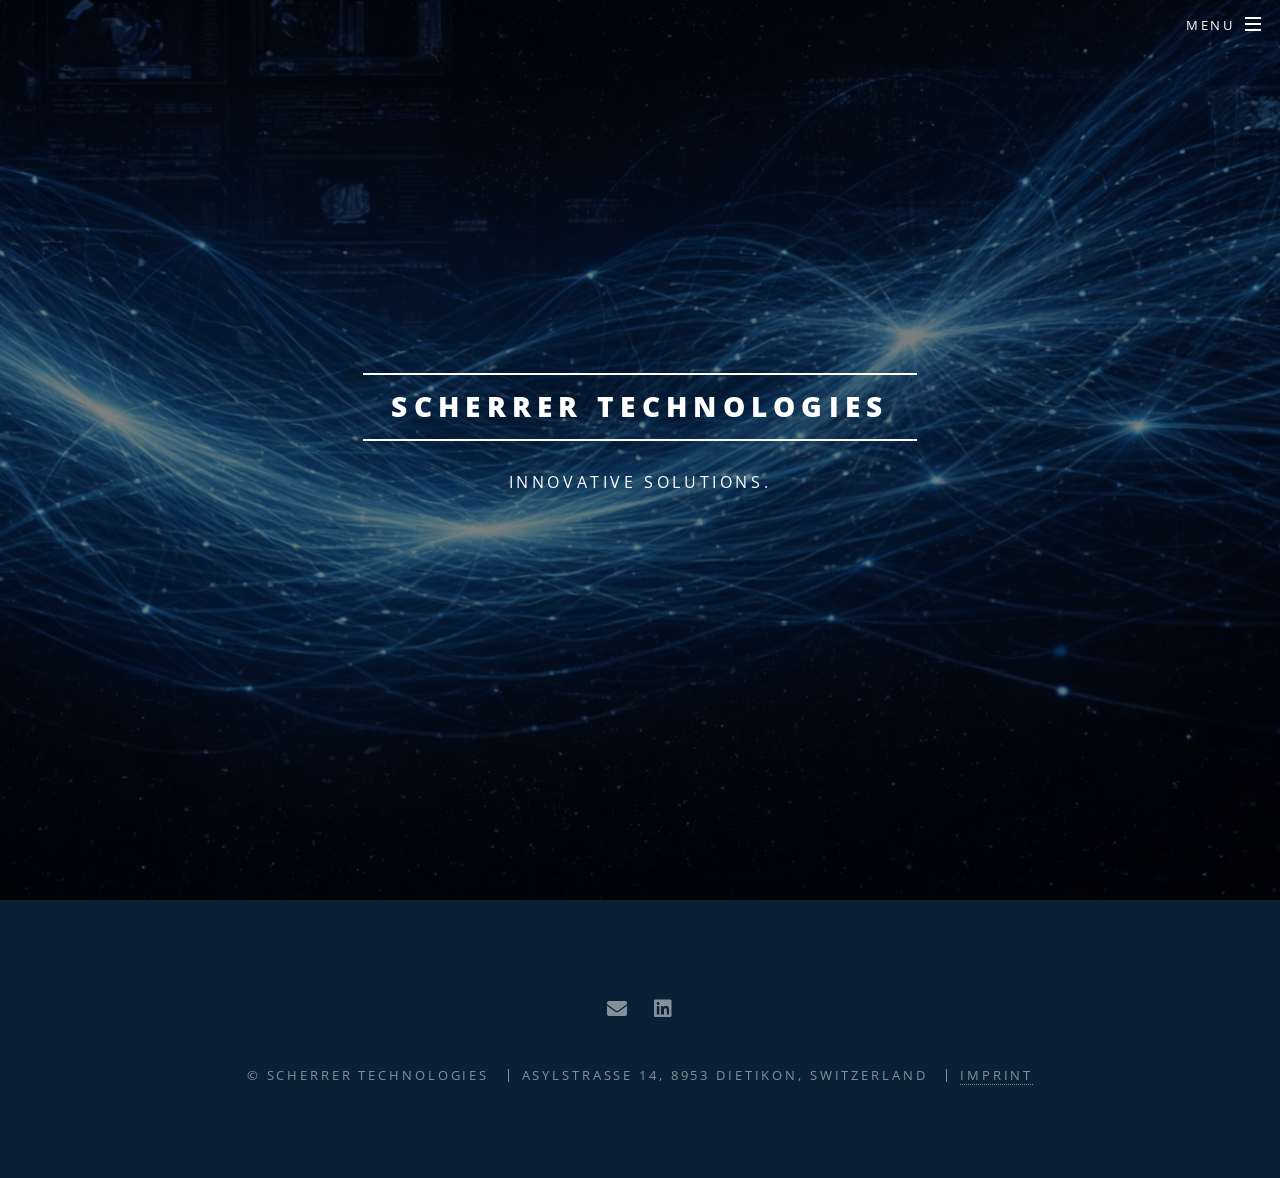
<file: index.html>
<!DOCTYPE HTML>
<!--
	Descriptions: edbchbef
-->
<html>
	<head>
		<title>Scherrer Technologies</title>
		<meta charset="utf-8" />
		<meta name="viewport" content="width=device-width, initial-scale=1, user-scalable=no" />
		<link rel="stylesheet" href="assets/css/main.css" />
		<noscript><link rel="stylesheet" href="assets/css/noscript.css" /></noscript>
	</head>
	<body class="landing is-preload">

		<!-- Page Wrapper -->
			<div id="page-wrapper">

				<!-- Header -->
					<header id="header" class="alt">
						<h1><a href="index.html">Scherrer Technologies</a></h1>
						<nav id="nav">
							<ul>
								<li class="special">
									<a href="#menu" class="menuToggle"><span>Menu</span></a>
									<div id="menu">
										<ul>
											<li><a href="index.html">Home</a></li>
											<li><a href="products.html">Products</a></li>
											<li><a href="software.html">Software</a></li>
											<li><a href="aboutme.html">About Me</a></li>
										</ul>
									</div>
								</li>
							</ul>
						</nav>
					</header>

				<!-- Banner -->
					<section id="banner">
						<div class="inner">
							<h2>Scherrer Technologies</h2>
							<p>Innovative Solutions.<br />
							</p>
						</div>
					</section>


				<!-- Footer -->
					<footer id="footer">
						<ul class="icons">
								<li>
									<a href="mailto:scherrerstefan@bluewin.ch" class="icon solid fa-envelope">
										<span class="label">Email</span>
									</a>
									</li>
								<li>
									<a href="https://www.linkedin.com/in/stefan-scherrer-03a055197"
										class="icon brands fa-linkedin"
										target="_blank"
										rel="noopener noreferrer">
										<span class="label">LinkedIn</span>
									</a>
									</li>
							</ul>
						<ul class="copyright">
							<li>&copy; Scherrer Technologies</li>
							<li>Asylstrasse 14, 8953 Dietikon, Switzerland</li>
							<li><a href="imprint.html">Imprint</a></li>
						</ul>
					</footer>

			</div>

		<!-- Scripts -->
			<script src="assets/js/jquery.min.js"></script>
			<script src="assets/js/jquery.scrollex.min.js"></script>
			<script src="assets/js/jquery.scrolly.min.js"></script>
			<script src="assets/js/browser.min.js"></script>
			<script src="assets/js/breakpoints.min.js"></script>
			<script src="assets/js/util.js"></script>
			<script src="assets/js/main.js"></script>

	</body>

</html>
</file>
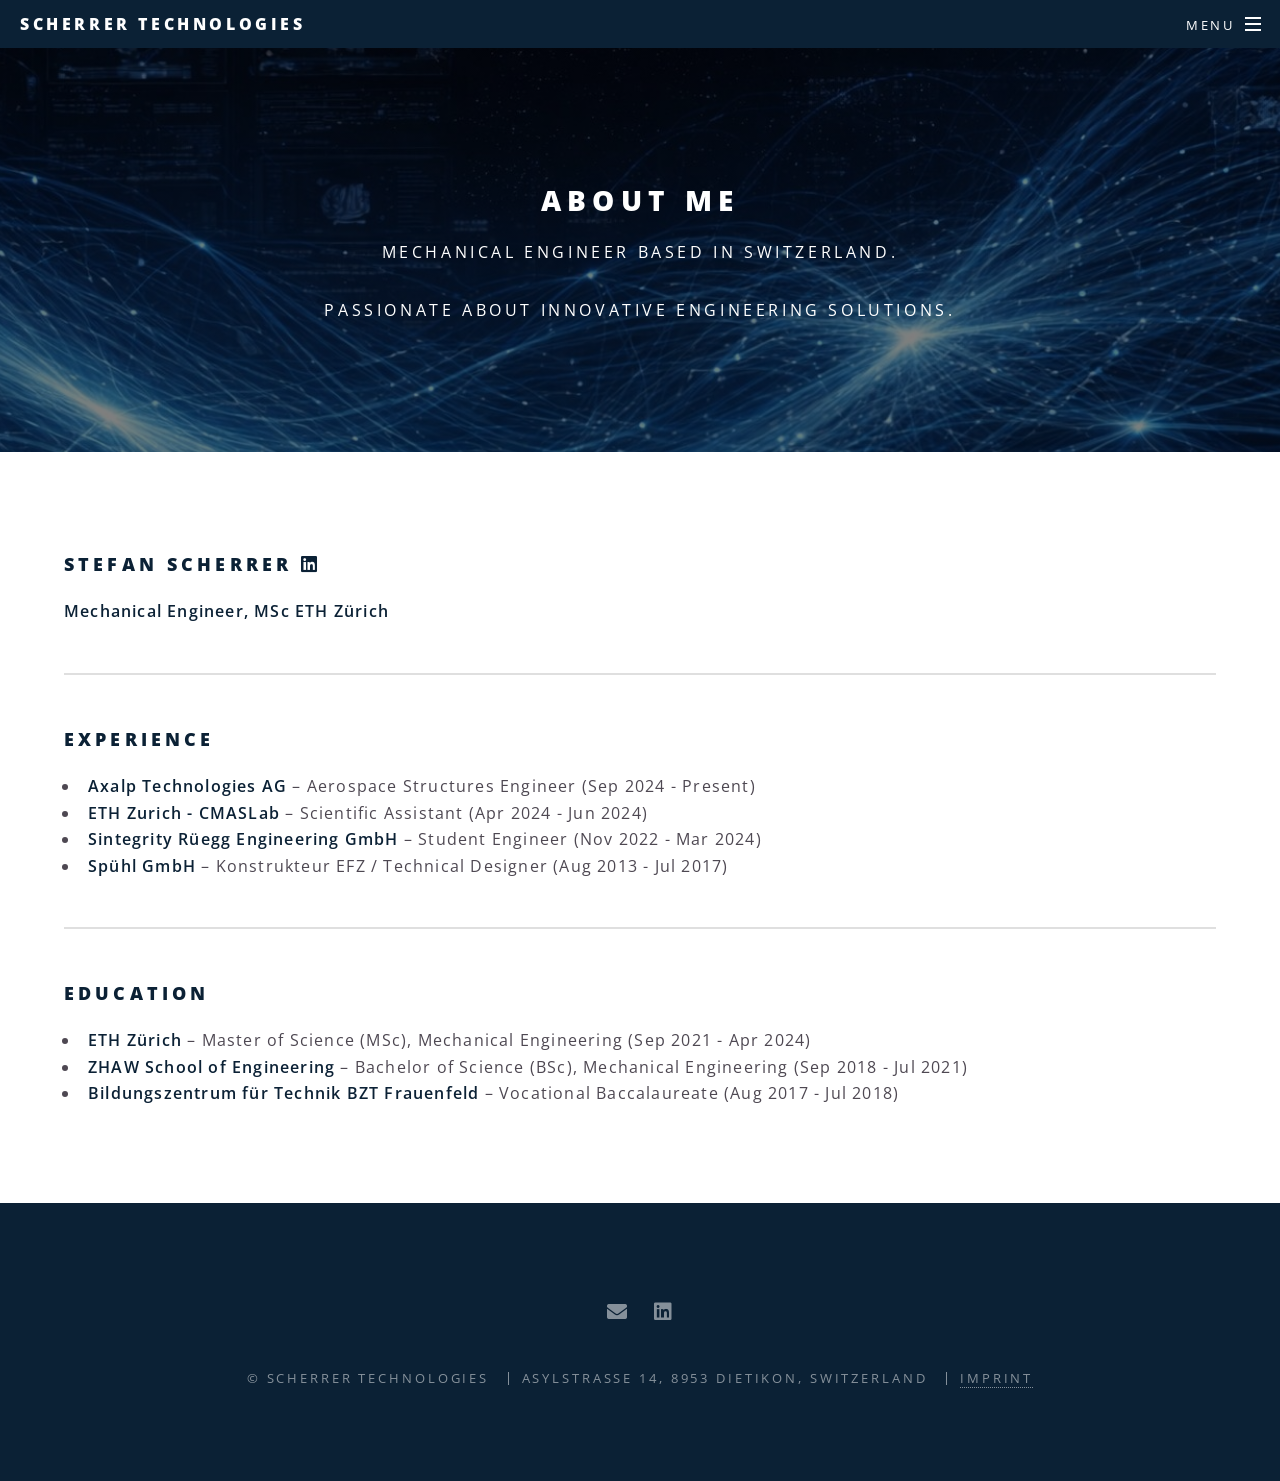
<file: aboutme.html>
<!DOCTYPE HTML>
<!--
	description: sdcvsdfvf
-->
<html>
	<head>
		<title>About Me - Scherrer Technologies</title>
		<meta charset="utf-8" />
		<meta name="viewport" content="width=device-width, initial-scale=1, user-scalable=no" />
		<link rel="stylesheet" href="assets/css/main.css" />
		<noscript><link rel="stylesheet" href="assets/css/noscript.css" /></noscript>
	</head>
	<body class="is-preload">

		<!-- Page Wrapper -->
			<div id="page-wrapper">

				<!-- Header -->
					<header id="header">
						<h1><a href="index.html">Scherrer Technologies</a></h1>
						<nav id="nav">
							<ul>
								<li class="special">
									<a href="#menu" class="menuToggle"><span>Menu</span></a>
									<div id="menu">
										<ul>
											<li><a href="index.html">Home</a></li>
											<li><a href="products.html">Products</a></li>
											<li><a href="software.html">Software</a></li>
											<li><a href="aboutme.html">About Me</a></li>
										</ul>
									</div>
								</li>
							</ul>
						</nav>
					</header>

				<!-- Main -->
				<article id="main">
						<header>
							<h2>About me</h2>
							<p>Mechanical Engineer based in Switzerland.</p>
							<p>Passionate about innovative engineering solutions.</p>
						</header>
						<section class="wrapper style5">
							<div class="inner">

							<!-- CV Header -->
							<h3>Stefan Scherrer
							<a href="https://www.linkedin.com/in/stefan-scherrer-03a055197" 
								class="icon brands fa-linkedin"
								target="_blank" 
								rel="noopener noreferrer">
								<span class="label">LinkedIn</span>
							</a>
							</h3>

							<p><strong>Mechanical Engineer, MSc ETH Zürich</strong></p>

							<hr />

								<!-- Experience Section -->
								<h3>Experience</h3>

								<ul>
									<li><strong>Axalp Technologies AG</strong> – Aerospace Structures Engineer (Sep 2024 - Present)</li>
									<li><strong>ETH Zurich - CMASLab</strong> – Scientific Assistant (Apr 2024 - Jun 2024)</li>
									<li><strong>Sintegrity Rüegg Engineering GmbH</strong> – Student Engineer (Nov 2022 - Mar 2024)</li>
									<li><strong>Spühl GmbH</strong> – Konstrukteur EFZ / Technical Designer (Aug 2013 - Jul 2017)</li>
								</ul>
					
								<hr />
					
								<!-- Education Section -->
								<h3>Education</h3>
								<ul>
									<li><strong>ETH Zürich</strong> – Master of Science (MSc), Mechanical Engineering (Sep 2021 - Apr 2024)</li>
									<li><strong>ZHAW School of Engineering</strong> – Bachelor of Science (BSc), Mechanical Engineering (Sep 2018 - Jul 2021)</li>
									<li><strong>Bildungszentrum für Technik BZT Frauenfeld</strong> – Vocational Baccalaureate (Aug 2017 - Jul 2018)</li>
								</ul>


							</div>
						</section>
					</article>

				<!-- Footer -->
					<footer id="footer">
						<ul class="icons">
							<li>
								<a href="mailto:scherrerstefan@bluewin.ch" class="icon solid fa-envelope">
								  <span class="label">Email</span>
								</a>
							  </li>
							<li>
								<a href="https://www.linkedin.com/in/stefan-scherrer-03a055197"
									class="icon brands fa-linkedin"
									target="_blank"
									rel="noopener noreferrer">
									<span class="label">LinkedIn</span>
								</a>
								</li>
						</ul>
						<ul class="copyright">
							<li>&copy; Scherrer Technologies</li>
							<li>Asylstrasse 14, 8953 Dietikon, Switzerland</li>
							<li><a href="imprint.html">Imprint</a></li>
						</ul>
					</footer>

			</div>

		<!-- Scripts -->
			<script src="assets/js/jquery.min.js"></script>
			<script src="assets/js/jquery.scrollex.min.js"></script>
			<script src="assets/js/jquery.scrolly.min.js"></script>
			<script src="assets/js/browser.min.js"></script>
			<script src="assets/js/breakpoints.min.js"></script>
			<script src="assets/js/util.js"></script>
			<script src="assets/js/main.js"></script>

	</body>

</html>
</file>
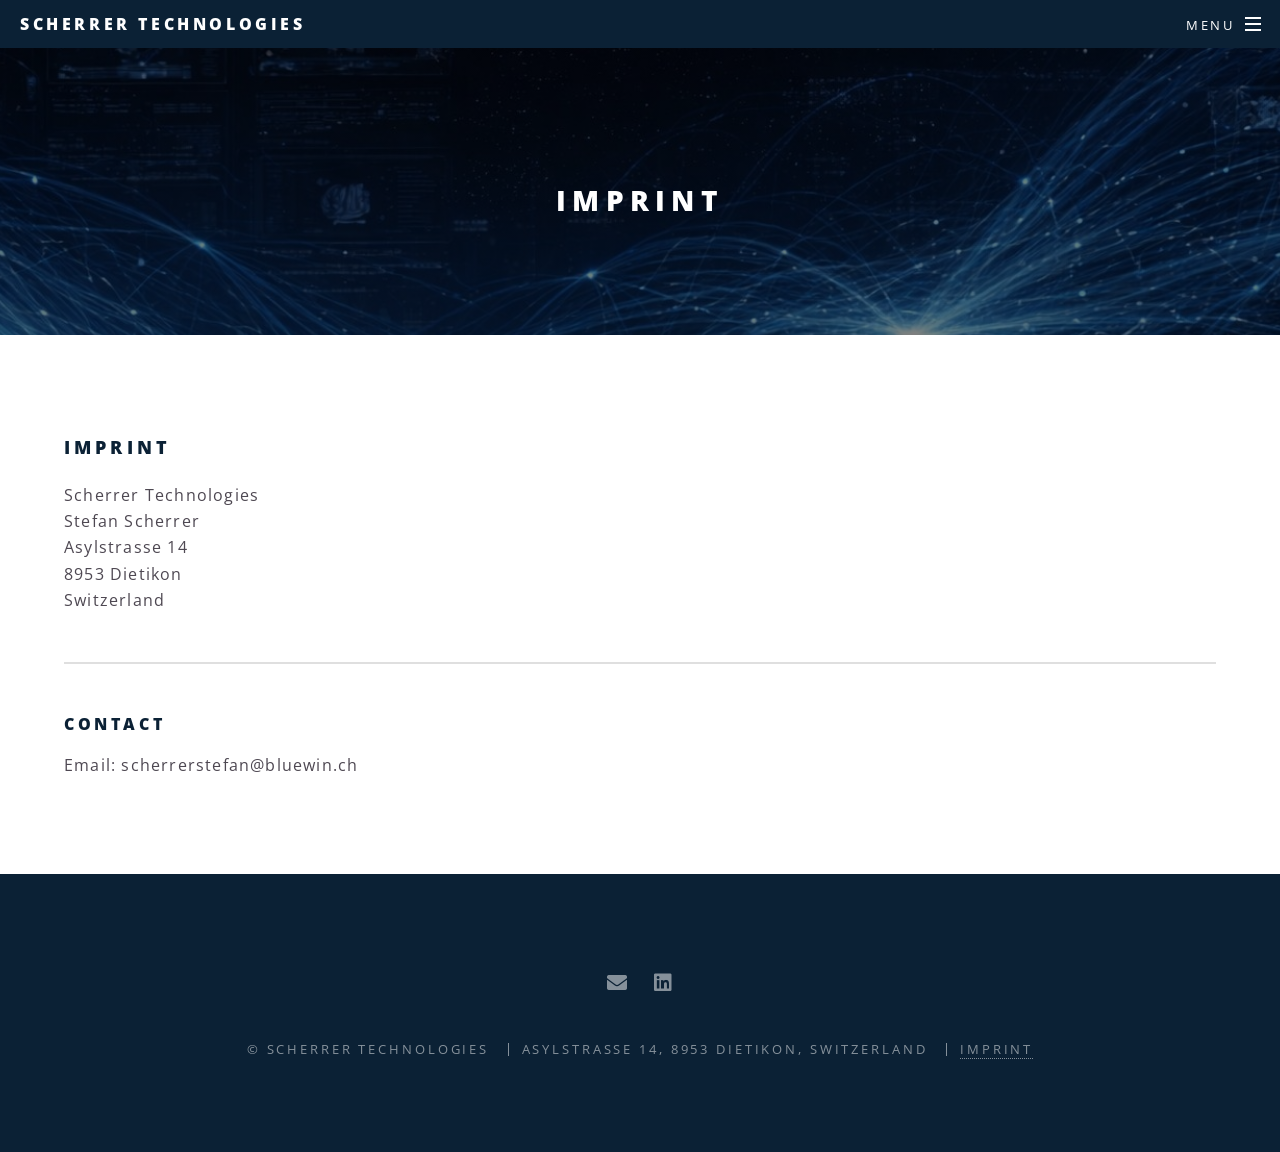
<file: imprint.html>
<!DOCTYPE HTML>
<!--
	description: sdcvsdfvf
-->
<html>
	<head>
		<title>Imprint - Scherrer Technologies</title>
		<meta charset="utf-8" />
		<meta name="viewport" content="width=device-width, initial-scale=1, user-scalable=no" />
		<link rel="stylesheet" href="assets/css/main.css" />
		<noscript><link rel="stylesheet" href="assets/css/noscript.css" /></noscript>
	</head>
	<body class="is-preload">

		<!-- Page Wrapper -->
			<div id="page-wrapper">

				<!-- Header -->
					<header id="header">
						<h1><a href="index.html">Scherrer Technologies</a></h1>
						<nav id="nav">
							<ul>
								<li class="special">
									<a href="#menu" class="menuToggle"><span>Menu</span></a>
									<div id="menu">
										<ul>
											<li><a href="index.html">Home</a></li>
											<li><a href="products.html">Products</a></li>
											<li><a href="software.html">Software</a></li>
											<li><a href="aboutme.html">About Me</a></li>
										</ul>
									</div>
								</li>
							</ul>
						</nav>
					</header>

				<!-- Main -->
					<article id="main">
						<header>
							<h2>Imprint</h2>
						</header>
						<section class="wrapper style5">
							<div class="inner">

								<h3>Imprint</h3>
								<p>
									Scherrer Technologies<br />
									Stefan Scherrer<br />
									Asylstrasse 14<br />
									8953 Dietikon<br />
									Switzerland
								</p>

								<hr />

								<h4>Contact</h4>
								<p>Email: scherrerstefan@bluewin.ch</p>
							</div>
						</section>
					</article>

				<!-- Footer -->
					<footer id="footer">
						<ul class="icons">
								<li>
									<a href="mailto:scherrerstefan@bluewin.ch" class="icon solid fa-envelope">
										<span class="label">Email</span>
									</a>
									</li>
								<li>
									<a href="https://www.linkedin.com/in/stefan-scherrer-03a055197"
										class="icon brands fa-linkedin"
										target="_blank"
										rel="noopener noreferrer">
										<span class="label">LinkedIn</span>
									</a>
									</li>
							</ul>
						<ul class="copyright">
							<li>&copy; Scherrer Technologies</li>
							<li>Asylstrasse 14, 8953 Dietikon, Switzerland</li>
							<li><a href="imprint.html">Imprint</a></li>
						</ul>
					</footer>

			</div>

		<!-- Scripts -->
			<script src="assets/js/jquery.min.js"></script>
			<script src="assets/js/jquery.scrollex.min.js"></script>
			<script src="assets/js/jquery.scrolly.min.js"></script>
			<script src="assets/js/browser.min.js"></script>
			<script src="assets/js/breakpoints.min.js"></script>
			<script src="assets/js/util.js"></script>
			<script src="assets/js/main.js"></script>

	</body>

</html>
</file>
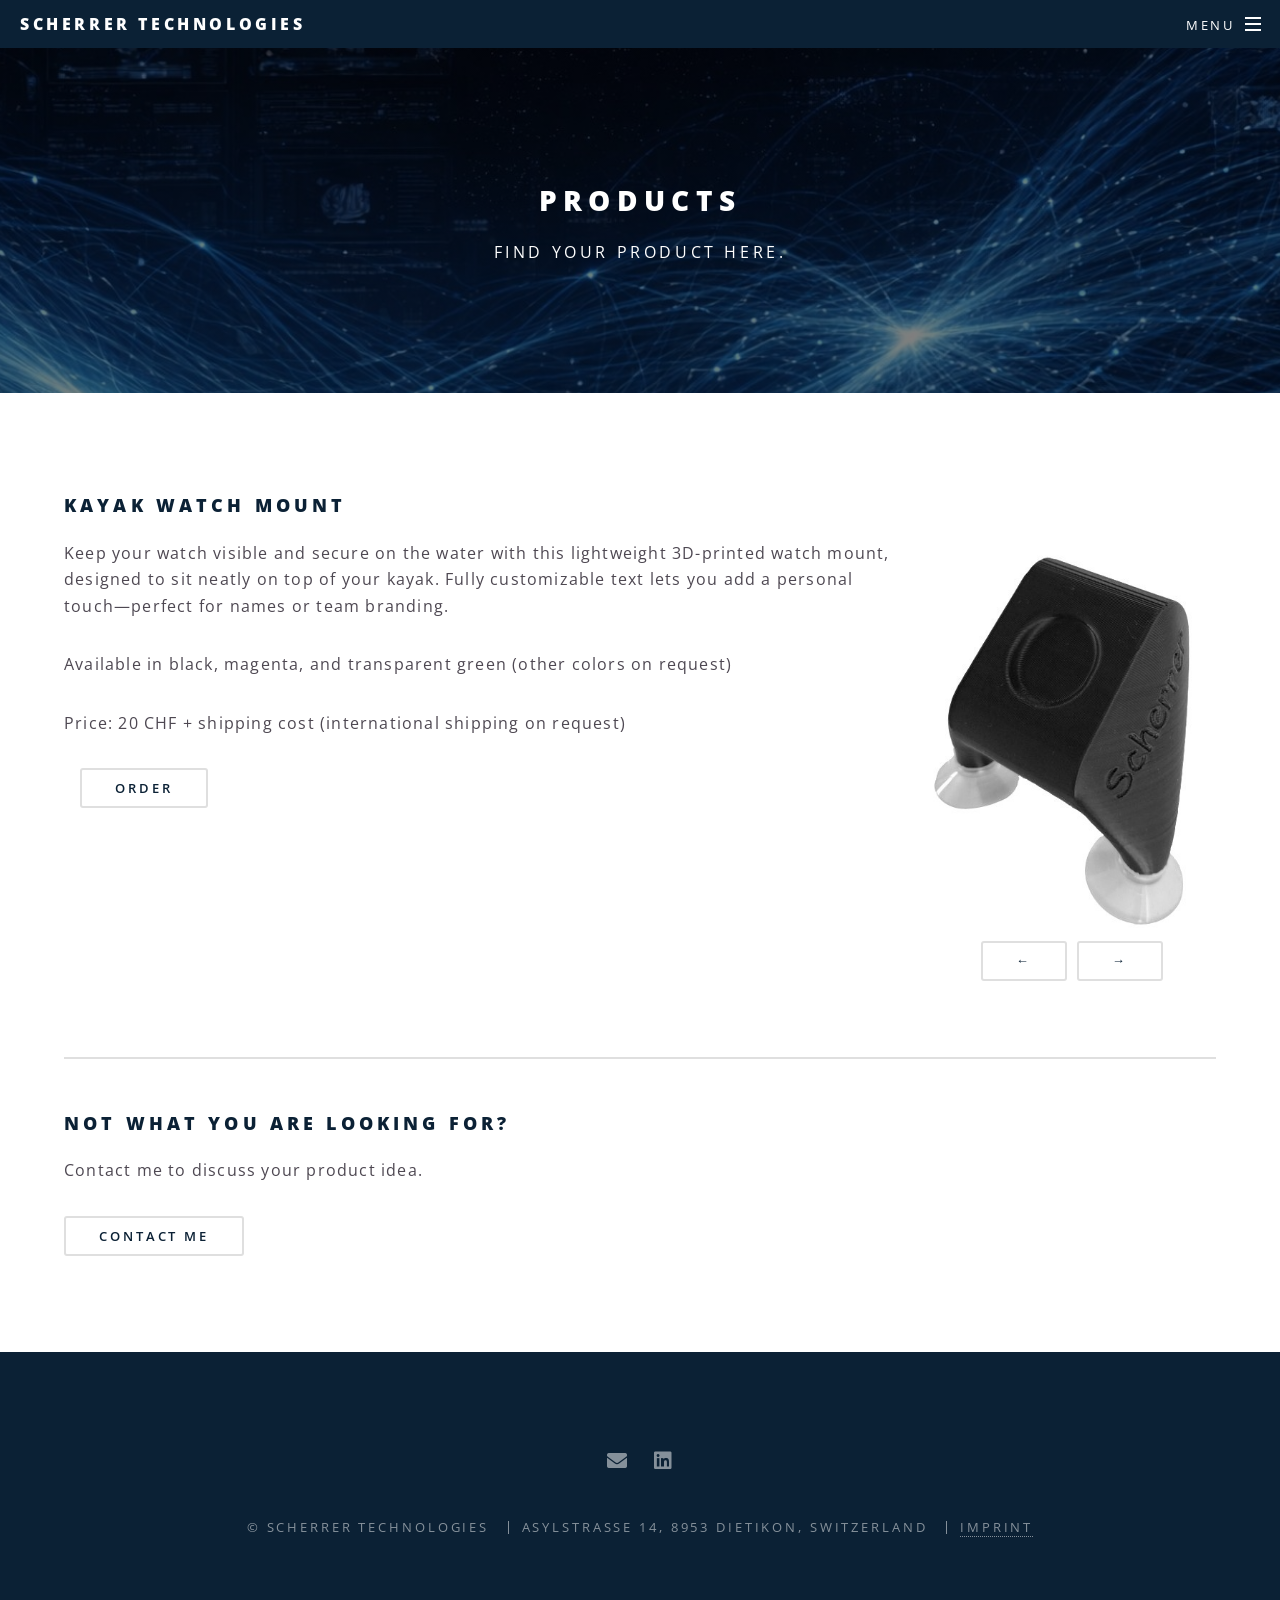
<file: products.html>
<!DOCTYPE HTML>
<!--
	description: Product site
-->
<html>
	<head>
		<title>Products - Scherrer Technologies</title>
		<meta charset="utf-8" />
		<meta name="viewport" content="width=device-width, initial-scale=1, user-scalable=no" />
		<link rel="stylesheet" href="assets/css/main.css" />
		<noscript><link rel="stylesheet" href="assets/css/noscript.css" /></noscript>
	</head>
	<body class="is-preload">

		<!-- Page Wrapper -->
			<div id="page-wrapper">

				<!-- Header -->
					<header id="header">
						<h1><a href="index.html">Scherrer Technologies</a></h1>
						<nav id="nav">
							<ul>
								<li class="special">
									<a href="#menu" class="menuToggle"><span>Menu</span></a>
									<div id="menu">
										<ul>
											<li><a href="index.html">Home</a></li>
											<li><a href="products.html">Products</a></li>
											<li><a href="software.html">Software</a></li>
											<li><a href="aboutme.html">About Me</a></li>
										</ul>
									</div>
								</li>
							</ul>
						</nav>
					</header>

				<!-- Main -->
					<article id="main">
						<header>
							<h2>Products</h2>
							<p>Find your product here.</p>

						</header>
						<section class="wrapper style5">
							<div class="inner">

								<h3>Kayak Watch Mount</h3>

								<div class="image right">
										<img id="productImage" src="images/uhrenbock_black_1.jpg" alt="WatchMount">

										<div style="display: flex; justify-content: center; gap: 10px; margin-top: 10px;">
											<button onclick="prevImage()">&larr;</button>
											<button onclick="nextImage()">&rarr;</button>
										</div>
								</div>
								
								<p>Keep your watch visible and secure on the water with this lightweight 3D-printed watch mount, designed to sit neatly on top of your kayak. Fully customizable text lets you add a personal touch—perfect for names or team branding.</p>

								<p>Available in black, magenta, and transparent green (other colors on request)</p>
								<p>Price: 20 CHF + shipping cost (international shipping on request)</p>

								<ul class="actions">
									<li>
										<a href="mailto:scherrerstefan@bluewin.ch" class="button">
											Order
										</a>
									</li>
								</ul>

								<div style="clear: both;"></div>

								<hr />


								<h3>Not what you are looking for?</h3>
								<p>Contact me to discuss your product idea.</p>
								<ul class="actions">
										<li>
											<a href="mailto:scherrerstefan@bluewin.ch" class="button">
												Contact Me
											</a>
										</li>
									</ul>
							</div>
						</section>
					</article>

				<!-- Footer -->
					<footer id="footer">
						<ul class="icons">
								<li>
									<a href="mailto:scherrerstefan@bluewin.ch" class="icon solid fa-envelope">
										<span class="label">Email</span>
									</a>
									</li>
								<li>
									<a href="https://www.linkedin.com/in/stefan-scherrer-03a055197"
										class="icon brands fa-linkedin"
										target="_blank"
										rel="noopener noreferrer">
										<span class="label">LinkedIn</span>
									</a>
									</li>
							</ul>
						<ul class="copyright">
							<li>&copy; Scherrer Technologies</li>
							<li>Asylstrasse 14, 8953 Dietikon, Switzerland</li>
							<li><a href="imprint.html">Imprint</a></li>
						</ul>
					</footer>

			</div>

		<!-- Scripts -->
			<script src="assets/js/jquery.min.js"></script>
			<script src="assets/js/jquery.scrollex.min.js"></script>
			<script src="assets/js/jquery.scrolly.min.js"></script>
			<script src="assets/js/browser.min.js"></script>
			<script src="assets/js/breakpoints.min.js"></script>
			<script src="assets/js/util.js"></script>
			<script src="assets/js/main.js"></script>

			<script>
			let currentImage = 1;
			
			function showImage(index) {
				const img = document.getElementById("productImage");
			
				if (index === 1) {
					img.src = "images/uhrenbock_black_1.jpg";
				} else if (index === 2) {
					img.src = "images/uhrenbock_boat_1.jpg";
				} else if (index === 3) {
					img.src = "images/uhrenbock_black_2.jpg";
				} else if (index === 4) {
					img.src = "images/uhrenbock_boot_1.jpg";
				} else if (index === 5) {
					img.src = "images/uhrenbock_boot_2.jpg";
				}
			
				currentImage = index;
			}
			
			function prevImage() {
				let newIndex = currentImage - 1;
				if (newIndex < 1) newIndex = 5; // zurück zum letzten Bild
				showImage(newIndex);
			}
			
			function nextImage() {
				let newIndex = currentImage + 1;
				if (newIndex > 5) newIndex = 1; // zurück zum ersten Bild
				showImage(newIndex);
			}
			</script>

	</body>

</html>
</file>
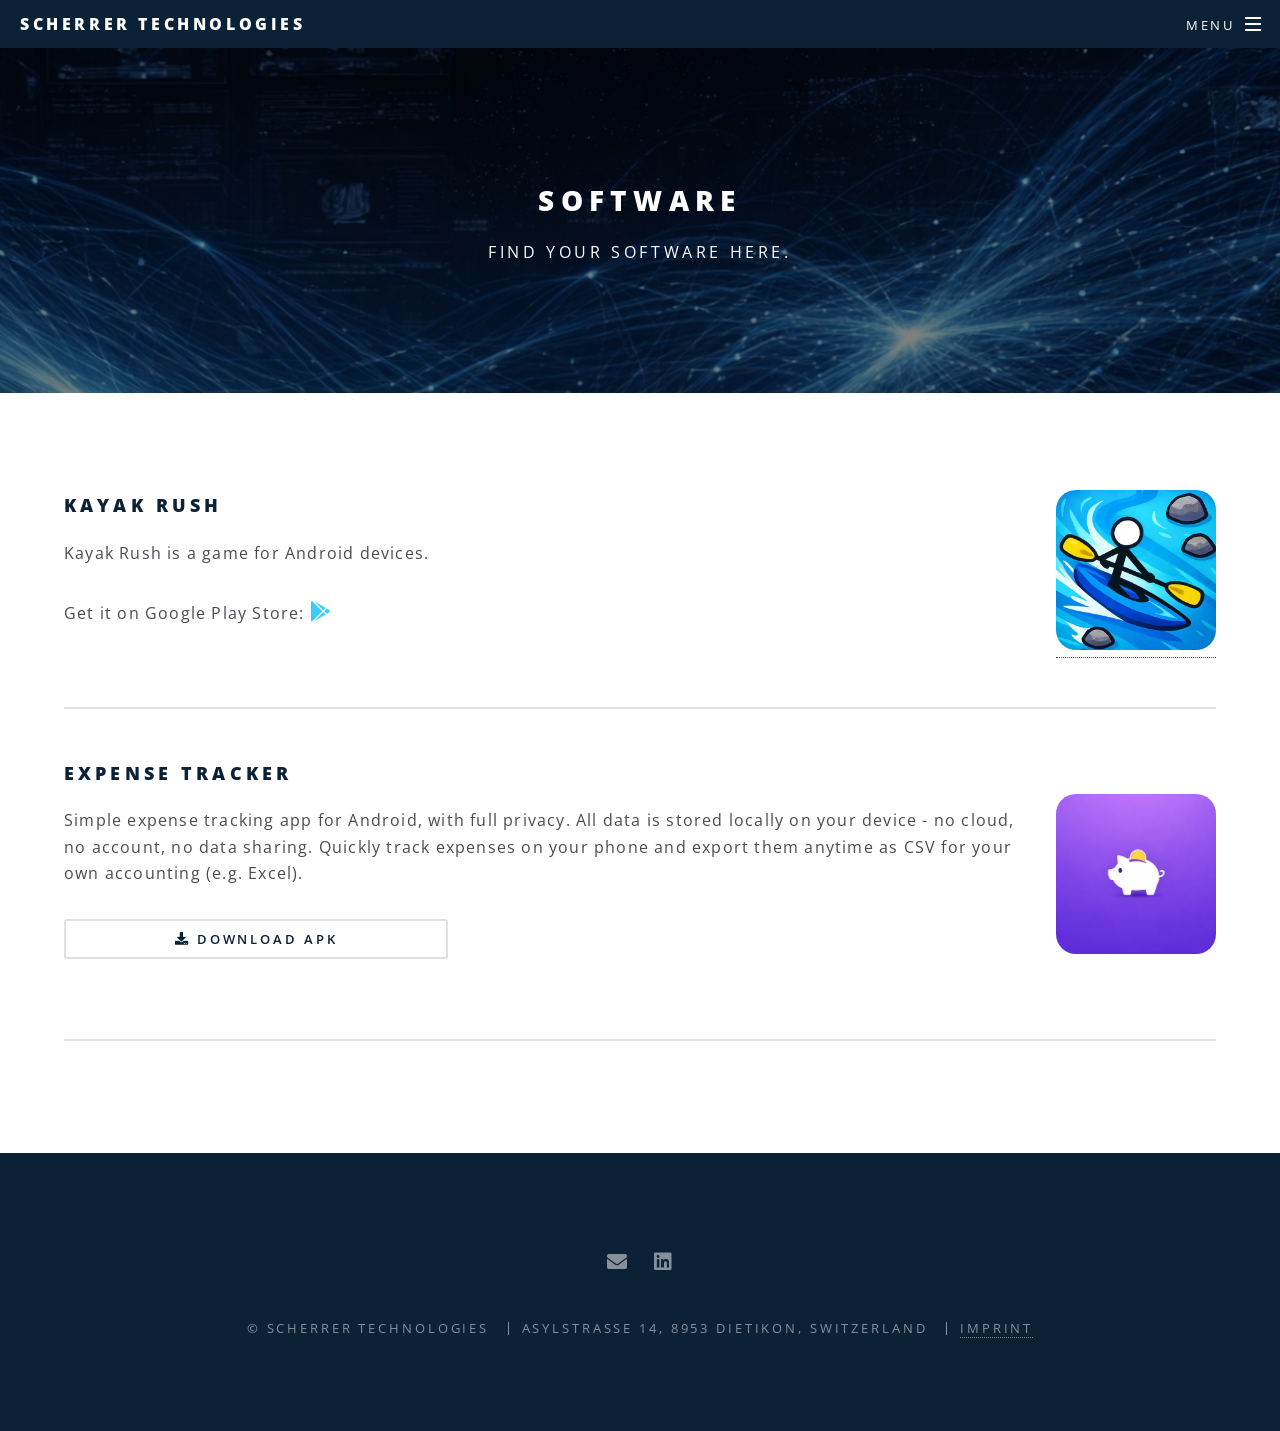
<file: software.html>
<!DOCTYPE HTML>
<!--
	description: software products for download.
-->
<html>
	<head>
		<title>Software - Scherrer Technologies</title>
		<meta charset="utf-8" />
		<meta name="viewport" content="width=device-width, initial-scale=1, user-scalable=no" />
		<link rel="stylesheet" href="assets/css/main.css" />
		<noscript><link rel="stylesheet" href="assets/css/noscript.css" /></noscript>
	</head>
	<body class="is-preload">

		<!-- Page Wrapper -->
			<div id="page-wrapper">

				<!-- Header -->
					<header id="header">
						<h1><a href="index.html">Scherrer Technologies</a></h1>
						<nav id="nav">
							<ul>
								<li class="special">
									<a href="#menu" class="menuToggle"><span>Menu</span></a>
									<div id="menu">
										<ul>
											<li><a href="index.html">Home</a></li>
											<li><a href="products.html">Products</a></li>
											<li><a href="software.html">Software</a></li>
											<li><a href="aboutme.html">About Me</a></li>
										</ul>
									</div>
								</li>
							</ul>
						</nav>
					</header>

				<!-- Main -->
					<article id="main">
						<header>
							<h2>Software</h2>
							<p>Find your software here.</p>
						</header>
						<section class="wrapper style5">
							<div class="inner">

								
								<div class="software-item" style="display: flex; align-items: center; justify-content: space-between; margin-bottom: 20px;">
										<!-- Title + Description -->
										<div style="flex: 1; margin-right: 15px;">
											<h3>Kayak Rush</h3>
									
											<p>Kayak Rush is a game for Android devices.</p>
											<p>
												Get it on Google Play Store:
												<a href="https://play.google.com/store/apps/details?id=com.scherrertechnologies.kayakrush" 
													target="_blank" 
													class="icon brands fa-google-play"
													style="font-size: 1.3em; color: #3bccff;">
													<span class="label">Google Play</span>
												</a>
											</p>
										</div>
									
										<!-- App Icon on the Right -->
										<a href="https://play.google.com/store/apps/details?id=com.scherrertechnologies.kayakrush" target="_blank">
											<img src="images/kayakrush-icon.jpeg" 
													alt="KayakRush Icon" 
													style="width: 160px; height: 160px; border-radius: 20px; object-fit: cover;">
										</a>
									</div>


								<hr />

								<div class="software-item" style="display: flex; align-items: center; justify-content: space-between; margin-bottom: 20px;">
									<!-- Title + Description -->
									<div style="flex: 1; margin-right: 15px;">
										<h3>Expense Tracker</h3>
								
										<p>Simple expense tracking app for Android, with full privacy. All data is stored locally on your device - no cloud, no account, no data sharing. Quickly track expenses on your phone and export them anytime as CSV for your own accounting (e.g. Excel).</p>
										<p>
											<a href="downloads/ExpenseTracker.apk" class="button icon solid fa-download">Download apk</a>
										</p>
									</div>
								
									<!-- App Icon on the Right -->
									<img src="images/expensetracker-icon.jpeg" 
													alt="ExpenseTracker Icon" 
													style="width: 160px; height: 160px; border-radius: 20px; object-fit: cover;">
								</div>


							<hr />

								<!--

								<h3>Not what you are looking for?</h3>
								<p>Contact me to discuss your software idea.</p>
								<ul class="actions">
										<li>
											<a href="mailto:scherrerstefan@bluewin.ch" class="button">
												Contact Me
											</a>
										</li>
									</ul>

								-->
							</div>
						</section>
					</article>

				<!-- Footer -->
					<footer id="footer">
							<ul class="icons">
								<li>
									<a href="mailto:scherrerstefan@bluewin.ch" class="icon solid fa-envelope">
									<span class="label">Email</span>
									</a>
								</li>
								<li>
									<a href="https://www.linkedin.com/in/stefan-scherrer-03a055197"
										class="icon brands fa-linkedin"
										target="_blank"
										rel="noopener noreferrer">
										<span class="label">LinkedIn</span>
									</a>
									</li>
							</ul>
							<ul class="copyright">
								<li>&copy; Scherrer Technologies</li>
								<li>Asylstrasse 14, 8953 Dietikon, Switzerland</li>
								<li><a href="imprint.html">Imprint</a></li>
							</ul>
						</footer>
			</div>

		<!-- Scripts -->
			<script src="assets/js/jquery.min.js"></script>
			<script src="assets/js/jquery.scrollex.min.js"></script>
			<script src="assets/js/jquery.scrolly.min.js"></script>
			<script src="assets/js/browser.min.js"></script>
			<script src="assets/js/breakpoints.min.js"></script>
			<script src="assets/js/util.js"></script>
			<script src="assets/js/main.js"></script>

	</body>

</html>
</file>
<file: assets/css/noscript.css>
/*
	Spectral by HTML5 UP
	html5up.net | @ajlkn
	Free for personal and commercial use under the CCA 3.0 license (html5up.net/license)
*/

/* Banner */

	body.is-preload #banner h2 {
		-moz-transform: none;
		-webkit-transform: none;
		-ms-transform: none;
		transform: none;
		opacity: 1;
	}

		body.is-preload #banner h2:before, body.is-preload #banner h2:after {
			width: 100%;
		}

	body.is-preload #banner .more {
		-moz-transform: none;
		-webkit-transform: none;
		-ms-transform: none;
		transform: none;
		opacity: 1;
	}

	body.is-preload #banner:after {
		opacity: 0;
	}
</file>
<file: assets/css/main.css>
@import url(fontawesome-all.min.css);
@import url("https://fonts.googleapis.com/css?family=Open+Sans:400,400italic,600,600italic,800,800italic");

/*
*/

html, body, div, span, applet, object,
iframe, h1, h2, h3, h4, h5, h6, p, blockquote,
pre, a, abbr, acronym, address, big, cite,
code, del, dfn, em, img, ins, kbd, q, s, samp,
small, strike, strong, sub, sup, tt, var, b,
u, i, center, dl, dt, dd, ol, ul, li, fieldset,
form, label, legend, table, caption, tbody,
tfoot, thead, tr, th, td, article, aside,
canvas, details, embed, figure, figcaption,
footer, header, hgroup, menu, nav, output, ruby,
section, summary, time, mark, audio, video {
	margin: 0;
	padding: 0;
	border: 0;
	font-size: 100%;
	font: inherit;
	vertical-align: baseline;}

article, aside, details, figcaption, figure,
footer, header, hgroup, menu, nav, section {
	display: block;}

body {
	line-height: 1;
}

ol, ul {
	list-style: none;
}

blockquote, q {
	quotes: none;
}

	blockquote:before, blockquote:after, q:before, q:after {
		content: '';
		content: none;
	}

table {
	border-collapse: collapse;
	border-spacing: 0;
}

body {
	-webkit-text-size-adjust: none;
}

mark {
	background-color: transparent;
	color: inherit;
}

input::-moz-focus-inner {
	border: 0;
	padding: 0;
}

input, select, textarea {
	-moz-appearance: none;
	-webkit-appearance: none;
	-ms-appearance: none;
	appearance: none;
}

/* Basic */

	@-ms-viewport {
		width: device-width;
	}

	html {
		box-sizing: border-box;
	}

	*, *:before, *:after {
		box-sizing: inherit;
	}

	body {
		background: #0b2135;
	}

		body.is-preload *, body.is-preload *:before, body.is-preload *:after {
			-moz-animation: none !important;
			-webkit-animation: none !important;
			-ms-animation: none !important;
			animation: none !important;
			-moz-transition: none !important;
			-webkit-transition: none !important;
			-ms-transition: none !important;
			transition: none !important;
		}

	body, input, select, textarea {
		color: #fff;
		font-family: "Open Sans", Helvetica, sans-serif;
		font-size: 15pt;
		font-weight: 400;
		letter-spacing: 0.075em;
		line-height: 1.65em;
	}

		@media screen and (max-width: 1680px) {

			body, input, select, textarea {
				font-size: 13pt;
			}

		}

		@media screen and (max-width: 1280px) {

			body, input, select, textarea {
				font-size: 12pt;
			}

		}

		@media screen and (max-width: 736px) {

			body, input, select, textarea {
				font-size: 11pt;
				letter-spacing: 0.0375em;
			}

		}

	a {
		-moz-transition: color 0.2s ease, border-bottom-color 0.2s ease;
		-webkit-transition: color 0.2s ease, border-bottom-color 0.2s ease;
		-ms-transition: color 0.2s ease, border-bottom-color 0.2s ease;
		transition: color 0.2s ease, border-bottom-color 0.2s ease;
		border-bottom: dotted 1px;
		color: inherit;
		text-decoration: none;
	}

		a:hover {
			border-bottom-color: transparent;
		}

	strong, b {
		color: #fff;
		font-weight: 600;
	}

	em, i {
		font-style: italic;
	}

	p {
		margin: 0 0 2em 0;
	}

	h1, h2, h3, h4, h5, h6 {
		color: #fff;
		font-weight: 800;
		letter-spacing: 0.225em;
		line-height: 1em;
		margin: 0 0 1em 0;
		text-transform: uppercase;
	}

		h1 a, h2 a, h3 a, h4 a, h5 a, h6 a {
			color: inherit;
			text-decoration: none;
		}

	h2 {
		font-size: 1.35em;
		line-height: 1.75em;
	}

		@media screen and (max-width: 736px) {

			h2 {
				font-size: 1.1em;
				line-height: 1.65em;
			}

		}

	h3 {
		font-size: 1.15em;
		line-height: 1.75em;
	}

		@media screen and (max-width: 736px) {

			h3 {
				font-size: 1em;
				line-height: 1.65em;
			}

		}

	h4 {
		font-size: 1em;
		line-height: 1.5em;
	}

	h5 {
		font-size: 0.8em;
		line-height: 1.5em;
	}

	h6 {
		font-size: 0.7em;
		line-height: 1.5em;
	}

	sub {
		font-size: 0.8em;
		position: relative;
		top: 0.5em;
	}

	sup {
		font-size: 0.8em;
		position: relative;
		top: -0.5em;
	}

	hr {
		border: 0;
		border-bottom: solid 2px #fff;
		margin: 3em 0;
	}

		hr.major {
			margin: 4.5em 0;
		}

	blockquote {
		border-left: solid 4px #fff;
		font-style: italic;
		margin: 0 0 2em 0;
		padding: 0.5em 0 0.5em 2em;
	}

	code {
		background: rgba(144, 144, 144, 0.25);
		border-radius: 3px;
		font-family: "Courier New", monospace;
		font-size: 0.9em;
		letter-spacing: 0;
		margin: 0 0.25em;
		padding: 0.25em 0.65em;
	}

	pre {
		-webkit-overflow-scrolling: touch;
		font-family: "Courier New", monospace;
		font-size: 0.9em;
		margin: 0 0 2em 0;
	}

		pre code {
			display: block;
			line-height: 1.75em;
			padding: 1em 1.5em;
			overflow-x: auto;
		}

	.align-left {
		text-align: left;
	}

	.align-center {
		text-align: center;
	}

	.align-right {
		text-align: right;
	}

/* Row */

	.row {
		display: flex;
		flex-wrap: wrap;
		box-sizing: border-box;
		align-items: stretch;
	}

		.row > * {
			box-sizing: border-box;
		}

		.row.gtr-uniform > * > :last-child {
			margin-bottom: 0;
		}

		.row.aln-left {
			justify-content: flex-start;
		}

		.row.aln-center {
			justify-content: center;
		}

		.row.aln-right {
			justify-content: flex-end;
		}

		.row.aln-top {
			align-items: flex-start;
		}

		.row.aln-middle {
			align-items: center;
		}

		.row.aln-bottom {
			align-items: flex-end;
		}

		.row > .imp {
			order: -1;
		}

		.row > .col-1 {
			width: 8.33333%;
		}

		.row > .off-1 {
			margin-left: 8.33333%;
		}

		.row > .col-2 {
			width: 16.66667%;
		}

		.row > .off-2 {
			margin-left: 16.66667%;
		}

		.row > .col-3 {
			width: 25%;
		}

		.row > .off-3 {
			margin-left: 25%;
		}

		.row > .col-4 {
			width: 33.33333%;
		}

		.row > .off-4 {
			margin-left: 33.33333%;
		}

		.row > .col-5 {
			width: 41.66667%;
		}

		.row > .off-5 {
			margin-left: 41.66667%;
		}

		.row > .col-6 {
			width: 50%;
		}

		.row > .off-6 {
			margin-left: 50%;
		}

		.row > .col-7 {
			width: 58.33333%;
		}

		.row > .off-7 {
			margin-left: 58.33333%;
		}

		.row > .col-8 {
			width: 66.66667%;
		}

		.row > .off-8 {
			margin-left: 66.66667%;
		}

		.row > .col-9 {
			width: 75%;
		}

		.row > .off-9 {
			margin-left: 75%;
		}

		.row > .col-10 {
			width: 83.33333%;
		}

		.row > .off-10 {
			margin-left: 83.33333%;
		}

		.row > .col-11 {
			width: 91.66667%;
		}

		.row > .off-11 {
			margin-left: 91.66667%;
		}

		.row > .col-12 {
			width: 100%;
		}

		.row > .off-12 {
			margin-left: 100%;
		}

		.row.gtr-0 {
			margin-top: 0;
			margin-left: 0em;
		}

			.row.gtr-0 > * {
				padding: 0 0 0 0em;
			}

			.row.gtr-0.gtr-uniform {
				margin-top: 0em;
			}

				.row.gtr-0.gtr-uniform > * {
					padding-top: 0em;
				}

		.row.gtr-25 {
			margin-top: 0;
			margin-left: -0.375em;
		}

			.row.gtr-25 > * {
				padding: 0 0 0 0.375em;
			}

			.row.gtr-25.gtr-uniform {
				margin-top: -0.375em;
			}

				.row.gtr-25.gtr-uniform > * {
					padding-top: 0.375em;
				}

		.row.gtr-50 {
			margin-top: 0;
			margin-left: -0.75em;
		}

			.row.gtr-50 > * {
				padding: 0 0 0 0.75em;
			}

			.row.gtr-50.gtr-uniform {
				margin-top: -0.75em;
			}

				.row.gtr-50.gtr-uniform > * {
					padding-top: 0.75em;
				}

		.row {
			margin-top: 0;
			margin-left: -1.5em;
		}

			.row > * {
				padding: 0 0 0 1.5em;
			}

			.row.gtr-uniform {
				margin-top: -1.5em;
			}

				.row.gtr-uniform > * {
					padding-top: 1.5em;
				}

		.row.gtr-150 {
			margin-top: 0;
			margin-left: -2.25em;
		}

			.row.gtr-150 > * {
				padding: 0 0 0 2.25em;
			}

			.row.gtr-150.gtr-uniform {
				margin-top: -2.25em;
			}

				.row.gtr-150.gtr-uniform > * {
					padding-top: 2.25em;
				}

		.row.gtr-200 {
			margin-top: 0;
			margin-left: -3em;
		}

			.row.gtr-200 > * {
				padding: 0 0 0 3em;
			}

			.row.gtr-200.gtr-uniform {
				margin-top: -3em;
			}

				.row.gtr-200.gtr-uniform > * {
					padding-top: 3em;
				}

		@media screen and (max-width: 1680px) {

			.row {
				display: flex;
				flex-wrap: wrap;
				box-sizing: border-box;
				align-items: stretch;
			}

				.row > * {
					box-sizing: border-box;
				}

				.row.gtr-uniform > * > :last-child {
					margin-bottom: 0;
				}

				.row.aln-left {
					justify-content: flex-start;
				}

				.row.aln-center {
					justify-content: center;
				}

				.row.aln-right {
					justify-content: flex-end;
				}

				.row.aln-top {
					align-items: flex-start;
				}

				.row.aln-middle {
					align-items: center;
				}

				.row.aln-bottom {
					align-items: flex-end;
				}

				.row > .imp-xlarge {
					order: -1;
				}

				.row > .col-1-xlarge {
					width: 8.33333%;
				}

				.row > .off-1-xlarge {
					margin-left: 8.33333%;
				}

				.row > .col-2-xlarge {
					width: 16.66667%;
				}

				.row > .off-2-xlarge {
					margin-left: 16.66667%;
				}

				.row > .col-3-xlarge {
					width: 25%;
				}

				.row > .off-3-xlarge {
					margin-left: 25%;
				}

				.row > .col-4-xlarge {
					width: 33.33333%;
				}

				.row > .off-4-xlarge {
					margin-left: 33.33333%;
				}

				.row > .col-5-xlarge {
					width: 41.66667%;
				}

				.row > .off-5-xlarge {
					margin-left: 41.66667%;
				}

				.row > .col-6-xlarge {
					width: 50%;
				}

				.row > .off-6-xlarge {
					margin-left: 50%;
				}

				.row > .col-7-xlarge {
					width: 58.33333%;
				}

				.row > .off-7-xlarge {
					margin-left: 58.33333%;
				}

				.row > .col-8-xlarge {
					width: 66.66667%;
				}

				.row > .off-8-xlarge {
					margin-left: 66.66667%;
				}

				.row > .col-9-xlarge {
					width: 75%;
				}

				.row > .off-9-xlarge {
					margin-left: 75%;
				}

				.row > .col-10-xlarge {
					width: 83.33333%;
				}

				.row > .off-10-xlarge {
					margin-left: 83.33333%;
				}

				.row > .col-11-xlarge {
					width: 91.66667%;
				}

				.row > .off-11-xlarge {
					margin-left: 91.66667%;
				}

				.row > .col-12-xlarge {
					width: 100%;
				}

				.row > .off-12-xlarge {
					margin-left: 100%;
				}

				.row.gtr-0 {
					margin-top: 0;
					margin-left: 0em;
				}

					.row.gtr-0 > * {
						padding: 0 0 0 0em;
					}

					.row.gtr-0.gtr-uniform {
						margin-top: 0em;
					}

						.row.gtr-0.gtr-uniform > * {
							padding-top: 0em;
						}

				.row.gtr-25 {
					margin-top: 0;
					margin-left: -0.375em;
				}

					.row.gtr-25 > * {
						padding: 0 0 0 0.375em;
					}

					.row.gtr-25.gtr-uniform {
						margin-top: -0.375em;
					}

						.row.gtr-25.gtr-uniform > * {
							padding-top: 0.375em;
						}

				.row.gtr-50 {
					margin-top: 0;
					margin-left: -0.75em;
				}

					.row.gtr-50 > * {
						padding: 0 0 0 0.75em;
					}

					.row.gtr-50.gtr-uniform {
						margin-top: -0.75em;
					}

						.row.gtr-50.gtr-uniform > * {
							padding-top: 0.75em;
						}

				.row {
					margin-top: 0;
					margin-left: -1.5em;
				}

					.row > * {
						padding: 0 0 0 1.5em;
					}

					.row.gtr-uniform {
						margin-top: -1.5em;
					}

						.row.gtr-uniform > * {
							padding-top: 1.5em;
						}

				.row.gtr-150 {
					margin-top: 0;
					margin-left: -2.25em;
				}

					.row.gtr-150 > * {
						padding: 0 0 0 2.25em;
					}

					.row.gtr-150.gtr-uniform {
						margin-top: -2.25em;
					}

						.row.gtr-150.gtr-uniform > * {
							padding-top: 2.25em;
						}

				.row.gtr-200 {
					margin-top: 0;
					margin-left: -3em;
				}

					.row.gtr-200 > * {
						padding: 0 0 0 3em;
					}

					.row.gtr-200.gtr-uniform {
						margin-top: -3em;
					}

						.row.gtr-200.gtr-uniform > * {
							padding-top: 3em;
						}

		}

		@media screen and (max-width: 1280px) {

			.row {
				display: flex;
				flex-wrap: wrap;
				box-sizing: border-box;
				align-items: stretch;
			}

				.row > * {
					box-sizing: border-box;
				}

				.row.gtr-uniform > * > :last-child {
					margin-bottom: 0;
				}

				.row.aln-left {
					justify-content: flex-start;
				}

				.row.aln-center {
					justify-content: center;
				}

				.row.aln-right {
					justify-content: flex-end;
				}

				.row.aln-top {
					align-items: flex-start;
				}

				.row.aln-middle {
					align-items: center;
				}

				.row.aln-bottom {
					align-items: flex-end;
				}

				.row > .imp-large {
					order: -1;
				}

				.row > .col-1-large {
					width: 8.33333%;
				}

				.row > .off-1-large {
					margin-left: 8.33333%;
				}

				.row > .col-2-large {
					width: 16.66667%;
				}

				.row > .off-2-large {
					margin-left: 16.66667%;
				}

				.row > .col-3-large {
					width: 25%;
				}

				.row > .off-3-large {
					margin-left: 25%;
				}

				.row > .col-4-large {
					width: 33.33333%;
				}

				.row > .off-4-large {
					margin-left: 33.33333%;
				}

				.row > .col-5-large {
					width: 41.66667%;
				}

				.row > .off-5-large {
					margin-left: 41.66667%;
				}

				.row > .col-6-large {
					width: 50%;
				}

				.row > .off-6-large {
					margin-left: 50%;
				}

				.row > .col-7-large {
					width: 58.33333%;
				}

				.row > .off-7-large {
					margin-left: 58.33333%;
				}

				.row > .col-8-large {
					width: 66.66667%;
				}

				.row > .off-8-large {
					margin-left: 66.66667%;
				}

				.row > .col-9-large {
					width: 75%;
				}

				.row > .off-9-large {
					margin-left: 75%;
				}

				.row > .col-10-large {
					width: 83.33333%;
				}

				.row > .off-10-large {
					margin-left: 83.33333%;
				}

				.row > .col-11-large {
					width: 91.66667%;
				}

				.row > .off-11-large {
					margin-left: 91.66667%;
				}

				.row > .col-12-large {
					width: 100%;
				}

				.row > .off-12-large {
					margin-left: 100%;
				}

				.row.gtr-0 {
					margin-top: 0;
					margin-left: 0em;
				}

					.row.gtr-0 > * {
						padding: 0 0 0 0em;
					}

					.row.gtr-0.gtr-uniform {
						margin-top: 0em;
					}

						.row.gtr-0.gtr-uniform > * {
							padding-top: 0em;
						}

				.row.gtr-25 {
					margin-top: 0;
					margin-left: -0.375em;
				}

					.row.gtr-25 > * {
						padding: 0 0 0 0.375em;
					}

					.row.gtr-25.gtr-uniform {
						margin-top: -0.375em;
					}

						.row.gtr-25.gtr-uniform > * {
							padding-top: 0.375em;
						}

				.row.gtr-50 {
					margin-top: 0;
					margin-left: -0.75em;
				}

					.row.gtr-50 > * {
						padding: 0 0 0 0.75em;
					}

					.row.gtr-50.gtr-uniform {
						margin-top: -0.75em;
					}

						.row.gtr-50.gtr-uniform > * {
							padding-top: 0.75em;
						}

				.row {
					margin-top: 0;
					margin-left: -1.5em;
				}

					.row > * {
						padding: 0 0 0 1.5em;
					}

					.row.gtr-uniform {
						margin-top: -1.5em;
					}

						.row.gtr-uniform > * {
							padding-top: 1.5em;
						}

				.row.gtr-150 {
					margin-top: 0;
					margin-left: -2.25em;
				}

					.row.gtr-150 > * {
						padding: 0 0 0 2.25em;
					}

					.row.gtr-150.gtr-uniform {
						margin-top: -2.25em;
					}

						.row.gtr-150.gtr-uniform > * {
							padding-top: 2.25em;
						}

				.row.gtr-200 {
					margin-top: 0;
					margin-left: -3em;
				}

					.row.gtr-200 > * {
						padding: 0 0 0 3em;
					}

					.row.gtr-200.gtr-uniform {
						margin-top: -3em;
					}

						.row.gtr-200.gtr-uniform > * {
							padding-top: 3em;
						}

		}

		@media screen and (max-width: 980px) {

			.row {
				display: flex;
				flex-wrap: wrap;
				box-sizing: border-box;
				align-items: stretch;
			}

				.row > * {
					box-sizing: border-box;
				}

				.row.gtr-uniform > * > :last-child {
					margin-bottom: 0;
				}

				.row.aln-left {
					justify-content: flex-start;
				}

				.row.aln-center {
					justify-content: center;
				}

				.row.aln-right {
					justify-content: flex-end;
				}

				.row.aln-top {
					align-items: flex-start;
				}

				.row.aln-middle {
					align-items: center;
				}

				.row.aln-bottom {
					align-items: flex-end;
				}

				.row > .imp-medium {
					order: -1;
				}

				.row > .col-1-medium {
					width: 8.33333%;
				}

				.row > .off-1-medium {
					margin-left: 8.33333%;
				}

				.row > .col-2-medium {
					width: 16.66667%;
				}

				.row > .off-2-medium {
					margin-left: 16.66667%;
				}

				.row > .col-3-medium {
					width: 25%;
				}

				.row > .off-3-medium {
					margin-left: 25%;
				}

				.row > .col-4-medium {
					width: 33.33333%;
				}

				.row > .off-4-medium {
					margin-left: 33.33333%;
				}

				.row > .col-5-medium {
					width: 41.66667%;
				}

				.row > .off-5-medium {
					margin-left: 41.66667%;
				}

				.row > .col-6-medium {
					width: 50%;
				}

				.row > .off-6-medium {
					margin-left: 50%;
				}

				.row > .col-7-medium {
					width: 58.33333%;
				}

				.row > .off-7-medium {
					margin-left: 58.33333%;
				}

				.row > .col-8-medium {
					width: 66.66667%;
				}

				.row > .off-8-medium {
					margin-left: 66.66667%;
				}

				.row > .col-9-medium {
					width: 75%;
				}

				.row > .off-9-medium {
					margin-left: 75%;
				}

				.row > .col-10-medium {
					width: 83.33333%;
				}

				.row > .off-10-medium {
					margin-left: 83.33333%;
				}

				.row > .col-11-medium {
					width: 91.66667%;
				}

				.row > .off-11-medium {
					margin-left: 91.66667%;
				}

				.row > .col-12-medium {
					width: 100%;
				}

				.row > .off-12-medium {
					margin-left: 100%;
				}

				.row.gtr-0 {
					margin-top: 0;
					margin-left: 0em;
				}

					.row.gtr-0 > * {
						padding: 0 0 0 0em;
					}

					.row.gtr-0.gtr-uniform {
						margin-top: 0em;
					}

						.row.gtr-0.gtr-uniform > * {
							padding-top: 0em;
						}

				.row.gtr-25 {
					margin-top: 0;
					margin-left: -0.375em;
				}

					.row.gtr-25 > * {
						padding: 0 0 0 0.375em;
					}

					.row.gtr-25.gtr-uniform {
						margin-top: -0.375em;
					}

						.row.gtr-25.gtr-uniform > * {
							padding-top: 0.375em;
						}

				.row.gtr-50 {
					margin-top: 0;
					margin-left: -0.75em;
				}

					.row.gtr-50 > * {
						padding: 0 0 0 0.75em;
					}

					.row.gtr-50.gtr-uniform {
						margin-top: -0.75em;
					}

						.row.gtr-50.gtr-uniform > * {
							padding-top: 0.75em;
						}

				.row {
					margin-top: 0;
					margin-left: -1.5em;
				}

					.row > * {
						padding: 0 0 0 1.5em;
					}

					.row.gtr-uniform {
						margin-top: -1.5em;
					}

						.row.gtr-uniform > * {
							padding-top: 1.5em;
						}

				.row.gtr-150 {
					margin-top: 0;
					margin-left: -2.25em;
				}

					.row.gtr-150 > * {
						padding: 0 0 0 2.25em;
					}

					.row.gtr-150.gtr-uniform {
						margin-top: -2.25em;
					}

						.row.gtr-150.gtr-uniform > * {
							padding-top: 2.25em;
						}

				.row.gtr-200 {
					margin-top: 0;
					margin-left: -3em;
				}

					.row.gtr-200 > * {
						padding: 0 0 0 3em;
					}

					.row.gtr-200.gtr-uniform {
						margin-top: -3em;
					}

						.row.gtr-200.gtr-uniform > * {
							padding-top: 3em;
						}

		}

		@media screen and (max-width: 736px) {

			.row {
				display: flex;
				flex-wrap: wrap;
				box-sizing: border-box;
				align-items: stretch;
			}

				.row > * {
					box-sizing: border-box;
				}

				.row.gtr-uniform > * > :last-child {
					margin-bottom: 0;
				}

				.row.aln-left {
					justify-content: flex-start;
				}

				.row.aln-center {
					justify-content: center;
				}

				.row.aln-right {
					justify-content: flex-end;
				}

				.row.aln-top {
					align-items: flex-start;
				}

				.row.aln-middle {
					align-items: center;
				}

				.row.aln-bottom {
					align-items: flex-end;
				}

				.row > .imp-small {
					order: -1;
				}

				.row > .col-1-small {
					width: 8.33333%;
				}

				.row > .off-1-small {
					margin-left: 8.33333%;
				}

				.row > .col-2-small {
					width: 16.66667%;
				}

				.row > .off-2-small {
					margin-left: 16.66667%;
				}

				.row > .col-3-small {
					width: 25%;
				}

				.row > .off-3-small {
					margin-left: 25%;
				}

				.row > .col-4-small {
					width: 33.33333%;
				}

				.row > .off-4-small {
					margin-left: 33.33333%;
				}

				.row > .col-5-small {
					width: 41.66667%;
				}

				.row > .off-5-small {
					margin-left: 41.66667%;
				}

				.row > .col-6-small {
					width: 50%;
				}

				.row > .off-6-small {
					margin-left: 50%;
				}

				.row > .col-7-small {
					width: 58.33333%;
				}

				.row > .off-7-small {
					margin-left: 58.33333%;
				}

				.row > .col-8-small {
					width: 66.66667%;
				}

				.row > .off-8-small {
					margin-left: 66.66667%;
				}

				.row > .col-9-small {
					width: 75%;
				}

				.row > .off-9-small {
					margin-left: 75%;
				}

				.row > .col-10-small {
					width: 83.33333%;
				}

				.row > .off-10-small {
					margin-left: 83.33333%;
				}

				.row > .col-11-small {
					width: 91.66667%;
				}

				.row > .off-11-small {
					margin-left: 91.66667%;
				}

				.row > .col-12-small {
					width: 100%;
				}

				.row > .off-12-small {
					margin-left: 100%;
				}

				.row.gtr-0 {
					margin-top: 0;
					margin-left: 0em;
				}

					.row.gtr-0 > * {
						padding: 0 0 0 0em;
					}

					.row.gtr-0.gtr-uniform {
						margin-top: 0em;
					}

						.row.gtr-0.gtr-uniform > * {
							padding-top: 0em;
						}

				.row.gtr-25 {
					margin-top: 0;
					margin-left: -0.375em;
				}

					.row.gtr-25 > * {
						padding: 0 0 0 0.375em;
					}

					.row.gtr-25.gtr-uniform {
						margin-top: -0.375em;
					}

						.row.gtr-25.gtr-uniform > * {
							padding-top: 0.375em;
						}

				.row.gtr-50 {
					margin-top: 0;
					margin-left: -0.75em;
				}

					.row.gtr-50 > * {
						padding: 0 0 0 0.75em;
					}

					.row.gtr-50.gtr-uniform {
						margin-top: -0.75em;
					}

						.row.gtr-50.gtr-uniform > * {
							padding-top: 0.75em;
						}

				.row {
					margin-top: 0;
					margin-left: -1.5em;
				}

					.row > * {
						padding: 0 0 0 1.5em;
					}

					.row.gtr-uniform {
						margin-top: -1.5em;
					}

						.row.gtr-uniform > * {
							padding-top: 1.5em;
						}

				.row.gtr-150 {
					margin-top: 0;
					margin-left: -2.25em;
				}

					.row.gtr-150 > * {
						padding: 0 0 0 2.25em;
					}

					.row.gtr-150.gtr-uniform {
						margin-top: -2.25em;
					}

						.row.gtr-150.gtr-uniform > * {
							padding-top: 2.25em;
						}

				.row.gtr-200 {
					margin-top: 0;
					margin-left: -3em;
				}

					.row.gtr-200 > * {
						padding: 0 0 0 3em;
					}

					.row.gtr-200.gtr-uniform {
						margin-top: -3em;
					}

						.row.gtr-200.gtr-uniform > * {
							padding-top: 3em;
						}

		}

		@media screen and (max-width: 480px) {

			.row {
				display: flex;
				flex-wrap: wrap;
				box-sizing: border-box;
				align-items: stretch;
			}

				.row > * {
					box-sizing: border-box;
				}

				.row.gtr-uniform > * > :last-child {
					margin-bottom: 0;
				}

				.row.aln-left {
					justify-content: flex-start;
				}

				.row.aln-center {
					justify-content: center;
				}

				.row.aln-right {
					justify-content: flex-end;
				}

				.row.aln-top {
					align-items: flex-start;
				}

				.row.aln-middle {
					align-items: center;
				}

				.row.aln-bottom {
					align-items: flex-end;
				}

				.row > .imp-xsmall {
					order: -1;
				}

				.row > .col-1-xsmall {
					width: 8.33333%;
				}

				.row > .off-1-xsmall {
					margin-left: 8.33333%;
				}

				.row > .col-2-xsmall {
					width: 16.66667%;
				}

				.row > .off-2-xsmall {
					margin-left: 16.66667%;
				}

				.row > .col-3-xsmall {
					width: 25%;
				}

				.row > .off-3-xsmall {
					margin-left: 25%;
				}

				.row > .col-4-xsmall {
					width: 33.33333%;
				}

				.row > .off-4-xsmall {
					margin-left: 33.33333%;
				}

				.row > .col-5-xsmall {
					width: 41.66667%;
				}

				.row > .off-5-xsmall {
					margin-left: 41.66667%;
				}

				.row > .col-6-xsmall {
					width: 50%;
				}

				.row > .off-6-xsmall {
					margin-left: 50%;
				}

				.row > .col-7-xsmall {
					width: 58.33333%;
				}

				.row > .off-7-xsmall {
					margin-left: 58.33333%;
				}

				.row > .col-8-xsmall {
					width: 66.66667%;
				}

				.row > .off-8-xsmall {
					margin-left: 66.66667%;
				}

				.row > .col-9-xsmall {
					width: 75%;
				}

				.row > .off-9-xsmall {
					margin-left: 75%;
				}

				.row > .col-10-xsmall {
					width: 83.33333%;
				}

				.row > .off-10-xsmall {
					margin-left: 83.33333%;
				}

				.row > .col-11-xsmall {
					width: 91.66667%;
				}

				.row > .off-11-xsmall {
					margin-left: 91.66667%;
				}

				.row > .col-12-xsmall {
					width: 100%;
				}

				.row > .off-12-xsmall {
					margin-left: 100%;
				}

				.row.gtr-0 {
					margin-top: 0;
					margin-left: 0em;
				}

					.row.gtr-0 > * {
						padding: 0 0 0 0em;
					}

					.row.gtr-0.gtr-uniform {
						margin-top: 0em;
					}

						.row.gtr-0.gtr-uniform > * {
							padding-top: 0em;
						}

				.row.gtr-25 {
					margin-top: 0;
					margin-left: -0.375em;
				}

					.row.gtr-25 > * {
						padding: 0 0 0 0.375em;
					}

					.row.gtr-25.gtr-uniform {
						margin-top: -0.375em;
					}

						.row.gtr-25.gtr-uniform > * {
							padding-top: 0.375em;
						}

				.row.gtr-50 {
					margin-top: 0;
					margin-left: -0.75em;
				}

					.row.gtr-50 > * {
						padding: 0 0 0 0.75em;
					}

					.row.gtr-50.gtr-uniform {
						margin-top: -0.75em;
					}

						.row.gtr-50.gtr-uniform > * {
							padding-top: 0.75em;
						}

				.row {
					margin-top: 0;
					margin-left: -1.5em;
				}

					.row > * {
						padding: 0 0 0 1.5em;
					}

					.row.gtr-uniform {
						margin-top: -1.5em;
					}

						.row.gtr-uniform > * {
							padding-top: 1.5em;
						}

				.row.gtr-150 {
					margin-top: 0;
					margin-left: -2.25em;
				}

					.row.gtr-150 > * {
						padding: 0 0 0 2.25em;
					}

					.row.gtr-150.gtr-uniform {
						margin-top: -2.25em;
					}

						.row.gtr-150.gtr-uniform > * {
							padding-top: 2.25em;
						}

				.row.gtr-200 {
					margin-top: 0;
					margin-left: -3em;
				}

					.row.gtr-200 > * {
						padding: 0 0 0 3em;
					}

					.row.gtr-200.gtr-uniform {
						margin-top: -3em;
					}

						.row.gtr-200.gtr-uniform > * {
							padding-top: 3em;
						}

		}

/* Section/Article */

	section.special, article.special {
		text-align: center;
	}

	header p {
		color: rgba(220, 235, 255, 0.5);
		position: relative;
		top: -0.25em;
	}

	header h3 + p {
		font-size: 1.1em;
	}

	header h4 + p,
	header h5 + p,
	header h6 + p {
		font-size: 0.9em;
	}

	header.major {
		margin: 0 0 3.5em 0;
	}

		header.major h2, header.major h3, header.major h4, header.major h5, header.major h6 {
			border-bottom: solid 2px #fff;
			display: inline-block;
			padding-bottom: 1em;
			position: relative;
		}

			header.major h2:after, header.major h3:after, header.major h4:after, header.major h5:after, header.major h6:after {
				content: '';
				display: block;
				height: 1px;
			}

		header.major p {
			color: #fff;
			top: 0;
		}

		@media screen and (max-width: 736px) {

			header.major {
				margin: 0 0 2em 0;
			}

		}

	@media screen and (max-width: 980px) {

		header br {
			display: none;
		}

	}

/* Form */

	form {
		margin: 0 0 2em 0;
	}

	label {
		color: #fff;
		display: block;
		font-size: 0.9em;
		font-weight: 600;
		margin: 0 0 1em 0;
	}

	input[type="text"],
	input[type="password"],
	input[type="email"],
	select,
	textarea {
		-moz-appearance: none;
		-webkit-appearance: none;
		-ms-appearance: none;
		appearance: none;
		background-color: rgba(144, 144, 144, 0.25);
		border-radius: 3px;
		border: none;
		color: inherit;
		display: block;
		outline: 0;
		padding: 0 1em;
		text-decoration: none;
		width: 100%;
	}

		input[type="text"]:invalid,
		input[type="password"]:invalid,
		input[type="email"]:invalid,
		select:invalid,
		textarea:invalid {
			box-shadow: none;
		}

		input[type="text"]:focus,
		input[type="password"]:focus,
		input[type="email"]:focus,
		select:focus,
		textarea:focus {
			box-shadow: 0 0 0 2px #21b2a6;
		}

	select {
		background-size: 1.25em;
		background-repeat: no-repeat;
		background-position: calc(100% - 1em) center;
		height: 2.75em;
		padding-right: 2.75em;
		text-overflow: ellipsis;
	}

		select:focus::-ms-value {
			background-color: transparent;
		}

		select::-ms-expand {
			display: none;
		}

	input[type="text"],
	input[type="password"],
	input[type="email"],
	select {
		height: 2.75em;
	}

	textarea {
		padding: 0.75em 1em;
	}

	input[type="checkbox"],
	input[type="radio"] {
		-moz-appearance: none;
		-webkit-appearance: none;
		-ms-appearance: none;
		appearance: none;
		display: block;
		float: left;
		margin-right: -2em;
		opacity: 0;
		width: 1em;
		z-index: -1;
	}

		input[type="checkbox"] + label,
		input[type="radio"] + label {
			text-decoration: none;
			color: #fff;
			cursor: pointer;
			display: inline-block;
			font-size: 1em;
			font-weight: 400;
			padding-left: 2.4em;
			padding-right: 0.75em;
			position: relative;
		}

			input[type="checkbox"] + label:before,
			input[type="radio"] + label:before {
				-moz-osx-font-smoothing: grayscale;
				-webkit-font-smoothing: antialiased;
				display: inline-block;
				font-style: normal;
				font-variant: normal;
				text-rendering: auto;
				line-height: 1;
				text-transform: none !important;
				font-family: 'Font Awesome 5 Free';
				font-weight: 900;
			}

			input[type="checkbox"] + label:before,
			input[type="radio"] + label:before {
				background: rgba(144, 144, 144, 0.25);
				border-radius: 3px;
				content: '';
				display: inline-block;
				font-size: 0.8em;
				height: 2.0625em;
				left: 0;
				line-height: 2.0625em;
				position: absolute;
				text-align: center;
				top: 0;
				width: 2.0625em;
			}

		input[type="checkbox"]:checked + label:before,
		input[type="radio"]:checked + label:before {
			background: #0b2135;
			color: #fff;
			content: '\f00c';
		}

		input[type="checkbox"]:focus + label:before,
		input[type="radio"]:focus + label:before {
			box-shadow: 0 0 0 2px #21b2a6;
		}

	input[type="checkbox"] + label:before {
		border-radius: 3px;
	}

	input[type="radio"] + label:before {
		border-radius: 100%;
	}

	::-webkit-input-placeholder {
		color: rgba(255, 255, 255, 0.5) !important;
		opacity: 1.0;
	}

	:-moz-placeholder {
		color: rgba(255, 255, 255, 0.5) !important;
		opacity: 1.0;
	}

	::-moz-placeholder {
		color: rgba(255, 255, 255, 0.5) !important;
		opacity: 1.0;
	}

	:-ms-input-placeholder {
		color: rgba(255, 255, 255, 0.5) !important;
		opacity: 1.0;
	}

/* Box */

	.box {
		border-radius: 3px;
		border: solid 2px #fff;
		margin-bottom: 2em;
		padding: 1.5em;
	}

		.box > :last-child,
		.box > :last-child > :last-child,
		.box > :last-child > :last-child > :last-child {
			margin-bottom: 0;
		}

		.box.alt {
			border: 0;
			border-radius: 0;
			padding: 0;
		}

/* Icon */

	.icon {
		text-decoration: none;
		border-bottom: none;
		position: relative;
	}

		.icon:before {
			-moz-osx-font-smoothing: grayscale;
			-webkit-font-smoothing: antialiased;
			display: inline-block;
			font-style: normal;
			font-variant: normal;
			text-rendering: auto;
			line-height: 1;
			text-transform: none !important;
			font-family: 'Font Awesome 5 Free';
			font-weight: 400;
		}

		.icon > .label {
			display: none;
		}

		.icon:before {
			line-height: inherit;
		}

		.icon.solid:before {
			font-weight: 900;
		}

		.icon.brands:before {
			font-family: 'Font Awesome 5 Brands';
		}

		.icon.major {
			-moz-transform: rotate(-45deg);
			-webkit-transform: rotate(-45deg);
			-ms-transform: rotate(-45deg);
			transform: rotate(-45deg);
			border-radius: 3px;
			border: solid 2px #fff;
			display: inline-block;
			font-size: 1.35em;
			height: calc(3em + 2px);
			line-height: 3em;
			text-align: center;
			width: calc(3em + 2px);
		}

			.icon.major:before {
				-moz-transform: rotate(45deg);
				-webkit-transform: rotate(45deg);
				-ms-transform: rotate(45deg);
				transform: rotate(45deg);
				display: inline-block;
				font-size: 1.5em;
			}

			@media screen and (max-width: 736px) {

				.icon.major {
					font-size: 1em;
				}

			}

		.icon.style1 {
			color: #00ffcc;
		}

		.icon.style2 {
			color: #00f0ff;
		}

		.icon.style3 {
			color: #76ddff;
		}

/* Image */

	.image {
		border-radius: 3px;
		border: 0;
		display: inline-block;
		position: relative;
	}

		.image img {
			border-radius: 3px;
			display: block;
		}

		.image.left {
			float: left;
			margin: 0 2em 2em 0;
			top: 0.25em;
		}

		.image.right {
			float: right;
			margin: 0 0 2em 2em;
			top: 0.25em;
			
		}

		.image.left, .image.right {
			min-width: 150px;
			max-width: 25%;
		}

			.image.left img, .image.right img {
				width: 100%;
			}

		.image.fit {
			display: block;
			margin: 0 0 2em 0;
			width: 100%;
		}

			.image.fit img {
				width: 100%;
			}

/* List */

	ol {
		list-style: decimal;
		margin: 0 0 2em 0;
		padding-left: 1.25em;
	}

		ol li {
			padding-left: 0.25em;
		}

	ul {
		list-style: disc;
		margin: 0 0 2em 0;
		padding-left: 1em;
	}

		ul li {
			padding-left: 0.5em;
		}

		ul.alt {
			list-style: none;
			padding-left: 0;
		}

			ul.alt li {
				border-top: solid 1px #fff;
				padding: 0.5em 0;
			}

				ul.alt li:first-child {
					border-top: 0;
					padding-top: 0;
				}

	dl {
		margin: 0 0 2em 0;
	}

/* Actions */

	ul.actions {
		display: -moz-flex;
		display: -webkit-flex;
		display: -ms-flex;
		display: flex;
		cursor: default;
		list-style: none;
		margin-left: -1em;
		padding-left: 0;
	}

		ul.actions li {
			padding: 0 0 0 1em;
			vertical-align: middle;
		}

		ul.actions.special {
			-moz-justify-content: center;
			-webkit-justify-content: center;
			-ms-justify-content: center;
			justify-content: center;
			width: 100%;
			margin-left: 0;
		}

			ul.actions.special li:first-child {
				padding-left: 0;
			}

		ul.actions.stacked {
			-moz-flex-direction: column;
			-webkit-flex-direction: column;
			-ms-flex-direction: column;
			flex-direction: column;
			margin-left: 0;
		}

			ul.actions.stacked li {
				padding: 1em 0 0 0;
			}

				ul.actions.stacked li:first-child {
					padding-top: 0;
				}

		ul.actions.fit {
			width: calc(100% + 1em);
		}

			ul.actions.fit li {
				-moz-flex-grow: 1;
				-webkit-flex-grow: 1;
				-ms-flex-grow: 1;
				flex-grow: 1;
				-moz-flex-shrink: 1;
				-webkit-flex-shrink: 1;
				-ms-flex-shrink: 1;
				flex-shrink: 1;
				width: 100%;
			}

				ul.actions.fit li > * {
					width: 100%;
				}

			ul.actions.fit.stacked {
				width: 100%;
			}

		@media screen and (max-width: 480px) {

			ul.actions:not(.fixed) {
				-moz-flex-direction: column;
				-webkit-flex-direction: column;
				-ms-flex-direction: column;
				flex-direction: column;
				margin-left: 0;
				width: 100% !important;
			}

				ul.actions:not(.fixed) li {
					-moz-flex-grow: 1;
					-webkit-flex-grow: 1;
					-ms-flex-grow: 1;
					flex-grow: 1;
					-moz-flex-shrink: 1;
					-webkit-flex-shrink: 1;
					-ms-flex-shrink: 1;
					flex-shrink: 1;
					padding: 1em 0 0 0;
					text-align: center;
					width: 100%;
				}

					ul.actions:not(.fixed) li > * {
						width: 100%;
					}

					ul.actions:not(.fixed) li:first-child {
						padding-top: 0;
					}

					ul.actions:not(.fixed) li input[type="submit"],
					ul.actions:not(.fixed) li input[type="reset"],
					ul.actions:not(.fixed) li input[type="button"],
					ul.actions:not(.fixed) li button,
					ul.actions:not(.fixed) li .button {
						width: 100%;
					}

						ul.actions:not(.fixed) li input[type="submit"].icon:before,
						ul.actions:not(.fixed) li input[type="reset"].icon:before,
						ul.actions:not(.fixed) li input[type="button"].icon:before,
						ul.actions:not(.fixed) li button.icon:before,
						ul.actions:not(.fixed) li .button.icon:before {
							margin-left: -0.5em;
						}

		}

/* Icons */

	ul.icons {
		cursor: default;
		list-style: none;
		padding-left: 0;
	}

		ul.icons li {
			display: inline-block;
			padding: 0 1em 0 0;
		}

			ul.icons li:last-child {
				padding-right: 0 !important;
			}

		ul.icons.major {
			padding: 1em 0;
		}

			ul.icons.major li {
				padding-right: 3.5em;
			}

				@media screen and (max-width: 736px) {

					ul.icons.major li {
						padding: 0 1em !important;
					}

				}

/* Table */

	.table-wrapper {
		-webkit-overflow-scrolling: touch;
		overflow-x: auto;
	}

	table {
		margin: 0 0 2em 0;
		width: 100%;
	}

		table tbody tr {
			border: solid 1px #fff;
			border-left: 0;
			border-right: 0;
		}

			table tbody tr:nth-child(2n + 1) {
				background-color: rgba(144, 144, 144, 0.25);
			}

		table td {
			padding: 0.75em 0.75em;
		}

		table th {
			color: #fff;
			font-size: 0.9em;
			font-weight: 600;
			padding: 0 0.75em 0.75em 0.75em;
			text-align: left;
		}

		table thead {
			border-bottom: solid 2px #fff;
		}

		table tfoot {
			border-top: solid 2px #fff;
		}

		table.alt {
			border-collapse: separate;
		}

			table.alt tbody tr td {
				border: solid 1px #fff;
				border-left-width: 0;
				border-top-width: 0;
			}

				table.alt tbody tr td:first-child {
					border-left-width: 1px;
				}

			table.alt tbody tr:first-child td {
				border-top-width: 1px;
			}

			table.alt thead {
				border-bottom: 0;
			}

			table.alt tfoot {
				border-top: 0;
			}

/* Button */

	input[type="submit"],
	input[type="reset"],
	input[type="button"],
	button,
	.button {
		-moz-appearance: none;
		-webkit-appearance: none;
		-ms-appearance: none;
		appearance: none;
		-moz-transition: background-color 0.2s ease-in-out, color 0.2s ease-in-out;
		-webkit-transition: background-color 0.2s ease-in-out, color 0.2s ease-in-out;
		-ms-transition: background-color 0.2s ease-in-out, color 0.2s ease-in-out;
		transition: background-color 0.2s ease-in-out, color 0.2s ease-in-out;
		background-color: transparent;
		border-radius: 3px;
		border: 0;
		box-shadow: inset 0 0 0 2px #fff;
		color: #fff;
		cursor: pointer;
		display: flex;
		font-size: 0.8em;
		font-weight: 600;
		height: 3.125em;
		letter-spacing: 0.225em;
		line-height: 3.125em;
		max-width: 30em;
		padding: 0 2.75em;
		text-align: center;
		text-decoration: none;
		text-transform: uppercase;
		white-space: nowrap;
		overflow: hidden;
		text-overflow: ellipsis;
		align-items: center;
		justify-content: center;
	}

		input[type="submit"]:hover,
		input[type="reset"]:hover,
		input[type="button"]:hover,
		button:hover,
		.button:hover {
			background-color: rgba(144, 144, 144, 0.25);
		}

		input[type="submit"]:active,
		input[type="reset"]:active,
		input[type="button"]:active,
		button:active,
		.button:active {
			background-color: rgba(144, 144, 144, 0.5);
		}

		input[type="submit"].icon:before,
		input[type="reset"].icon:before,
		input[type="button"].icon:before,
		button.icon:before,
		.button.icon:before {
			margin-right: 0.5em;
		}

		input[type="submit"].fit,
		input[type="reset"].fit,
		input[type="button"].fit,
		button.fit,
		.button.fit {
			width: 100%;
		}

		input[type="submit"].small,
		input[type="reset"].small,
		input[type="button"].small,
		button.small,
		.button.small {
			font-size: 0.8em;
		}

		input[type="submit"].large,
		input[type="reset"].large,
		input[type="button"].large,
		button.large,
		.button.large {
			font-size: 1.35em;
		}

		input[type="submit"].primary,
		input[type="reset"].primary,
		input[type="button"].primary,
		button.primary,
		.button.primary {
			background-color: #ed4933;
			box-shadow: none !important;
			color: #ffffff !important;
		}

			input[type="submit"].primary:hover,
			input[type="reset"].primary:hover,
			input[type="button"].primary:hover,
			button.primary:hover,
			.button.primary:hover {
				background-color: #ef5e4a !important;
			}

			input[type="submit"].primary:active,
			input[type="reset"].primary:active,
			input[type="button"].primary:active,
			button.primary:active,
			.button.primary:active {
				background-color: #eb341c !important;
			}

		input[type="submit"].disabled, input[type="submit"]:disabled,
		input[type="reset"].disabled,
		input[type="reset"]:disabled,
		input[type="button"].disabled,
		input[type="button"]:disabled,
		button.disabled,
		button:disabled,
		.button.disabled,
		.button:disabled {
			pointer-events: none;
			opacity: 0.25;
		}

		@media screen and (max-width: 736px) {

			input[type="submit"],
			input[type="reset"],
			input[type="button"],
			button,
			.button {
				height: 3.75em;
				line-height: 3.75em;
			}

		}

/* Features */

	.features {
		display: -moz-flex;
		display: -webkit-flex;
		display: -ms-flex;
		display: flex;
		-moz-flex-wrap: wrap;
		-webkit-flex-wrap: wrap;
		-ms-flex-wrap: wrap;
		flex-wrap: wrap;
		-moz-justify-content: center;
		-webkit-justify-content: center;
		-ms-justify-content: center;
		justify-content: center;
		list-style: none;
		padding: 0;
		width: 100%;
	}

		.features li {
			padding: 4em 4em 2em 6em ;
			display: block;
			position: relative;
			text-align: left;
			width: 50%;
		}

			.features li:nth-child(1) {
				background-color: rgba(0, 0, 0, 0.035);
			}

			.features li:nth-child(2) {
				background-color: rgba(0, 0, 0, 0.07);
			}

			.features li:nth-child(3) {
				background-color: rgba(0, 0, 0, 0.105);
			}

			.features li:nth-child(4) {
				background-color: rgba(0, 0, 0, 0.14);
			}

			.features li:nth-child(5) {
				background-color: rgba(0, 0, 0, 0.175);
			}

			.features li:nth-child(6) {
				background-color: rgba(0, 0, 0, 0.21);
			}

			.features li:nth-child(7) {
				background-color: rgba(0, 0, 0, 0.245);
			}

			.features li:nth-child(8) {
				background-color: rgba(0, 0, 0, 0.28);
			}

			.features li:nth-child(9) {
				background-color: rgba(0, 0, 0, 0.315);
			}

			.features li:nth-child(10) {
				background-color: rgba(0, 0, 0, 0.35);
			}

			.features li:before {
				display: block;
				color: #00ffcc;
				position: absolute;
				left: 1.75em;
				top: 2.75em;
				font-size: 1.5em;
			}

			.features li:nth-child(1) {
				border-top-left-radius: 3px;
			}

			.features li:nth-child(2) {
				border-top-right-radius: 3px;
			}

			.features li:nth-last-child(1) {
				border-bottom-right-radius: 3px;
			}

			.features li:nth-last-child(2) {
				border-bottom-left-radius: 3px;
			}

			@media screen and (max-width: 980px) {

				.features li {
					padding: 3em 2em 1em 2em ;
					text-align: center;
				}

					.features li:before {
						left: 0;
						margin: 0 0 1em 0;
						position: relative;
						top: 0;
					}

			}

			@media screen and (max-width: 736px) {

				.features li {
					padding: 3em 0 1em 0 ;
					background-color: transparent !important;
					border-top: solid 2px #fff;
					width: 100%;
				}

					.features li:first-child {
						border-top: 0;
					}

			}

/* Spotlight */

	.spotlight {
		-moz-align-items: center;
		-webkit-align-items: center;
		-ms-align-items: center;
		align-items: center;
		display: -moz-flex;
		display: -webkit-flex;
		display: -ms-flex;
		display: flex;
	}

		.spotlight .image {
			-moz-order: 1;
			-webkit-order: 1;
			-ms-order: 1;
			order: 1;
			border-radius: 0;
			width: 40%;
		}

			.spotlight .image img {
				border-radius: 0;
				width: 100%;
			}

		.spotlight .content {
			padding: 2em 4em 0.1em 4em ;
			-moz-order: 2;
			-webkit-order: 2;
			-ms-order: 2;
			order: 2;
			max-width: 48em;
			width: 60%;
		}

		.spotlight:nth-child(2n) {
			-moz-flex-direction: row-reverse;
			-webkit-flex-direction: row-reverse;
			-ms-flex-direction: row-reverse;
			flex-direction: row-reverse;
		}

		.spotlight:nth-child(1) {
			background-color: rgba(0, 0, 0, 0.075);
		}

		.spotlight:nth-child(2) {
			background-color: rgba(0, 0, 0, 0.15);
		}

		.spotlight:nth-child(3) {
			background-color: rgba(0, 0, 0, 0.225);
		}

		.spotlight:nth-child(4) {
			background-color: rgba(0, 0, 0, 0.3);
		}

		.spotlight:nth-child(5) {
			background-color: rgba(0, 0, 0, 0.375);
		}

		.spotlight:nth-child(6) {
			background-color: rgba(0, 0, 0, 0.45);
		}

		.spotlight:nth-child(7) {
			background-color: rgba(0, 0, 0, 0.525);
		}

		.spotlight:nth-child(8) {
			background-color: rgba(0, 0, 0, 0.6);
		}

		.spotlight:nth-child(9) {
			background-color: rgba(0, 0, 0, 0.675);
		}

		.spotlight:nth-child(10) {
			background-color: rgba(0, 0, 0, 0.75);
		}

		@media screen and (max-width: 1280px) {

			.spotlight .image {
				width: 45%;
			}

			.spotlight .content {
				width: 55%;
			}

		}

		@media screen and (max-width: 980px) {

			.spotlight {
				display: block;
			}

				.spotlight br {
					display: none;
				}

				.spotlight .image {
					width: 100%;
				}

				.spotlight .content {
					padding: 4em 3em 2em 3em ;
					max-width: none;
					text-align: center;
					width: 100%;
				}

		}

		@media screen and (max-width: 736px) {

			.spotlight .content {
				padding: 3em 2em 1em 2em ;
			}

		}

/* Wrapper */

	.wrapper {
		padding: 6em 0 4em 0 ;
	}

		.wrapper > .inner {
			width: 60em;
			margin: 0 auto;
		}

			@media screen and (max-width: 1280px) {

				.wrapper > .inner {
					width: 90%;
				}

			}

			@media screen and (max-width: 980px) {

				.wrapper > .inner {
					width: 100%;
				}

			}

		.wrapper.alt {
			padding: 0;
		}

		.wrapper.style1 {
			background-color: #21b2a6;
			color: #c8ece9;
		}

			.wrapper.style1 strong, .wrapper.style1 b {
				color: #ffffff;
			}

			.wrapper.style1 h2, .wrapper.style1 h3, .wrapper.style1 h4, .wrapper.style1 h5, .wrapper.style1 h6 {
				color: #ffffff;
			}

			.wrapper.style1 hr {
				border-color: rgba(0, 0, 0, 0.125);
			}

			.wrapper.style1 blockquote {
				border-color: rgba(0, 0, 0, 0.125);
			}

			.wrapper.style1 code {
				background: rgba(255, 255, 255, 0.075);
			}

			.wrapper.style1 header p {
				color: #a6e0db;
			}

			.wrapper.style1 header.major h2, .wrapper.style1 header.major h3, .wrapper.style1 header.major h4, .wrapper.style1 header.major h5, .wrapper.style1 header.major h6 {
				border-color: rgba(0, 0, 0, 0.125);
			}

			.wrapper.style1 header.major p {
				color: #c8ece9;
			}

			.wrapper.style1 label {
				color: #ffffff;
			}

			.wrapper.style1 input[type="text"],
			.wrapper.style1 input[type="password"],
			.wrapper.style1 input[type="email"],
			.wrapper.style1 select,
			.wrapper.style1 textarea {
				background-color: rgba(255, 255, 255, 0.075);
			}

			.wrapper.style1 select {
				background-image: url("data:image/svg+xml;charset=utf8,%3Csvg xmlns='http://www.w3.org/2000/svg' width='40' height='40' preserveAspectRatio='none' viewBox='0 0 40 40'%3E%3Cpath d='M9.4,12.3l10.4,10.4l10.4-10.4c0.2-0.2,0.5-0.4,0.9-0.4c0.3,0,0.6,0.1,0.9,0.4l3.3,3.3c0.2,0.2,0.4,0.5,0.4,0.9 c0,0.4-0.1,0.6-0.4,0.9L20.7,31.9c-0.2,0.2-0.5,0.4-0.9,0.4c-0.3,0-0.6-0.1-0.9-0.4L4.3,17.3c-0.2-0.2-0.4-0.5-0.4-0.9 c0-0.4,0.1-0.6,0.4-0.9l3.3-3.3c0.2-0.2,0.5-0.4,0.9-0.4S9.1,12.1,9.4,12.3z' fill='rgba(0, 0, 0, 0.125)' /%3E%3C/svg%3E");
			}

				.wrapper.style1 select option {
					color: #ffffff;
					background: #21b2a6;
				}

			.wrapper.style1 input[type="checkbox"] + label,
			.wrapper.style1 input[type="radio"] + label {
				color: #c8ece9;
			}

				.wrapper.style1 input[type="checkbox"] + label:before,
				.wrapper.style1 input[type="radio"] + label:before {
					background: rgba(255, 255, 255, 0.075);
				}

			.wrapper.style1 input[type="checkbox"]:checked + label:before,
			.wrapper.style1 input[type="radio"]:checked + label:before {
				background: #ffffff;
				color: #21b2a6;
			}

			.wrapper.style1 ::-webkit-input-placeholder {
				color: #a6e0db !important;
			}

			.wrapper.style1 :-moz-placeholder {
				color: #a6e0db !important;
			}

			.wrapper.style1 ::-moz-placeholder {
				color: #a6e0db !important;
			}

			.wrapper.style1 :-ms-input-placeholder {
				color: #a6e0db !important;
			}

			.wrapper.style1 .formerize-placeholder {
				color: #a6e0db !important;
			}

			.wrapper.style1 .icon.major {
				border-color: rgba(0, 0, 0, 0.125);
			}

			.wrapper.style1 ul.alt li {
				border-color: rgba(0, 0, 0, 0.125);
			}

			.wrapper.style1 table tbody tr {
				border-color: rgba(0, 0, 0, 0.125);
			}

				.wrapper.style1 table tbody tr:nth-child(2n + 1) {
					background-color: rgba(255, 255, 255, 0.075);
				}

			.wrapper.style1 table th {
				color: #ffffff;
			}

			.wrapper.style1 table thead {
				border-color: rgba(0, 0, 0, 0.125);
			}

			.wrapper.style1 table tfoot {
				border-color: rgba(0, 0, 0, 0.125);
			}

			.wrapper.style1 table.alt tbody tr td {
				border-color: rgba(0, 0, 0, 0.125);
			}

			.wrapper.style1 input[type="submit"],
			.wrapper.style1 input[type="reset"],
			.wrapper.style1 input[type="button"],
			.wrapper.style1 button,
			.wrapper.style1 .button {
				box-shadow: inset 0 0 0 2px rgba(0, 0, 0, 0.125);
				color: #ffffff;
			}

				.wrapper.style1 input[type="submit"]:hover,
				.wrapper.style1 input[type="reset"]:hover,
				.wrapper.style1 input[type="button"]:hover,
				.wrapper.style1 button:hover,
				.wrapper.style1 .button:hover {
					background-color: rgba(255, 255, 255, 0.075);
				}

				.wrapper.style1 input[type="submit"]:active,
				.wrapper.style1 input[type="reset"]:active,
				.wrapper.style1 input[type="button"]:active,
				.wrapper.style1 button:active,
				.wrapper.style1 .button:active {
					background-color: rgba(255, 255, 255, 0.2);
				}

			@media screen and (max-width: 736px) {

				.wrapper.style1 .features li {
					border-top-color: rgba(0, 0, 0, 0.125);
				}

			}

		.wrapper.style2 {
			background-color: #0b2135;
		}

		.wrapper.style3 {
			background-color: #505393;
			color: #d3d4e4;
		}

			.wrapper.style3 strong, .wrapper.style3 b {
				color: #ffffff;
			}

			.wrapper.style3 h2, .wrapper.style3 h3, .wrapper.style3 h4, .wrapper.style3 h5, .wrapper.style3 h6 {
				color: #ffffff;
			}

			.wrapper.style3 hr {
				border-color: rgba(0, 0, 0, 0.125);
			}

			.wrapper.style3 blockquote {
				border-color: rgba(0, 0, 0, 0.125);
			}

			.wrapper.style3 code {
				background: rgba(255, 255, 255, 0.075);
			}

			.wrapper.style3 header p {
				color: #b9bad4;
			}

			.wrapper.style3 header.major h2, .wrapper.style3 header.major h3, .wrapper.style3 header.major h4, .wrapper.style3 header.major h5, .wrapper.style3 header.major h6 {
				border-color: rgba(0, 0, 0, 0.125);
			}

			.wrapper.style3 header.major p {
				color: #d3d4e4;
			}

			.wrapper.style3 label {
				color: #ffffff;
			}

			.wrapper.style3 input[type="text"],
			.wrapper.style3 input[type="password"],
			.wrapper.style3 input[type="email"],
			.wrapper.style3 select,
			.wrapper.style3 textarea {
				background-color: rgba(255, 255, 255, 0.075);
			}

			.wrapper.style3 select {
				background-image: url("data:image/svg+xml;charset=utf8,%3Csvg xmlns='http://www.w3.org/2000/svg' width='40' height='40' preserveAspectRatio='none' viewBox='0 0 40 40'%3E%3Cpath d='M9.4,12.3l10.4,10.4l10.4-10.4c0.2-0.2,0.5-0.4,0.9-0.4c0.3,0,0.6,0.1,0.9,0.4l3.3,3.3c0.2,0.2,0.4,0.5,0.4,0.9 c0,0.4-0.1,0.6-0.4,0.9L20.7,31.9c-0.2,0.2-0.5,0.4-0.9,0.4c-0.3,0-0.6-0.1-0.9-0.4L4.3,17.3c-0.2-0.2-0.4-0.5-0.4-0.9 c0-0.4,0.1-0.6,0.4-0.9l3.3-3.3c0.2-0.2,0.5-0.4,0.9-0.4S9.1,12.1,9.4,12.3z' fill='rgba(0, 0, 0, 0.125)' /%3E%3C/svg%3E");
			}

				.wrapper.style3 select option {
					color: #ffffff;
					background: #505393;
				}

			.wrapper.style3 input[type="checkbox"] + label,
			.wrapper.style3 input[type="radio"] + label {
				color: #d3d4e4;
			}

				.wrapper.style3 input[type="checkbox"] + label:before,
				.wrapper.style3 input[type="radio"] + label:before {
					background: rgba(255, 255, 255, 0.075);
				}

			.wrapper.style3 input[type="checkbox"]:checked + label:before,
			.wrapper.style3 input[type="radio"]:checked + label:before {
				background: #ffffff;
				color: #505393;
			}

			.wrapper.style3 ::-webkit-input-placeholder {
				color: #b9bad4 !important;
			}

			.wrapper.style3 :-moz-placeholder {
				color: #b9bad4 !important;
			}

			.wrapper.style3 ::-moz-placeholder {
				color: #b9bad4 !important;
			}

			.wrapper.style3 :-ms-input-placeholder {
				color: #b9bad4 !important;
			}

			.wrapper.style3 .formerize-placeholder {
				color: #b9bad4 !important;
			}

			.wrapper.style3 .icon.major {
				border-color: rgba(0, 0, 0, 0.125);
			}

			.wrapper.style3 ul.alt li {
				border-color: rgba(0, 0, 0, 0.125);
			}

			.wrapper.style3 table tbody tr {
				border-color: rgba(0, 0, 0, 0.125);
			}

				.wrapper.style3 table tbody tr:nth-child(2n + 1) {
					background-color: rgba(255, 255, 255, 0.075);
				}

			.wrapper.style3 table th {
				color: #ffffff;
			}

			.wrapper.style3 table thead {
				border-color: rgba(0, 0, 0, 0.125);
			}

			.wrapper.style3 table tfoot {
				border-color: rgba(0, 0, 0, 0.125);
			}

			.wrapper.style3 table.alt tbody tr td {
				border-color: rgba(0, 0, 0, 0.125);
			}

			.wrapper.style3 input[type="submit"],
			.wrapper.style3 input[type="reset"],
			.wrapper.style3 input[type="button"],
			.wrapper.style3 button,
			.wrapper.style3 .button {
				box-shadow: inset 0 0 0 2px rgba(0, 0, 0, 0.125);
				color: #ffffff;
			}

				.wrapper.style3 input[type="submit"]:hover,
				.wrapper.style3 input[type="reset"]:hover,
				.wrapper.style3 input[type="button"]:hover,
				.wrapper.style3 button:hover,
				.wrapper.style3 .button:hover {
					background-color: rgba(255, 255, 255, 0.075);
				}

				.wrapper.style3 input[type="submit"]:active,
				.wrapper.style3 input[type="reset"]:active,
				.wrapper.style3 input[type="button"]:active,
				.wrapper.style3 button:active,
				.wrapper.style3 .button:active {
					background-color: rgba(255, 255, 255, 0.2);
				}

			@media screen and (max-width: 736px) {

				.wrapper.style3 .features li {
					border-top-color: rgba(0, 0, 0, 0.125);
				}

			}

		.wrapper.style4 {
			background-color: transparent;
		}

		.wrapper.style5 {
			background-color: #ffffff;
			color: #4E4852;
		}

			.wrapper.style5 strong, .wrapper.style5 b {
				color: #0b2135;
			}

			.wrapper.style5 h2, .wrapper.style5 h3, .wrapper.style5 h4, .wrapper.style5 h5, .wrapper.style5 h6 {
				color: #0b2135;
			}

			.wrapper.style5 hr {
				border-color: #dfdfdf;
			}

			.wrapper.style5 blockquote {
				border-color: #dfdfdf;
			}

			.wrapper.style5 code {
				background: rgba(0, 0, 0, 0.0375);
			}

			.wrapper.style5 header p {
				color: #8E8892;
			}

			.wrapper.style5 header.major h2, .wrapper.style5 header.major h3, .wrapper.style5 header.major h4, .wrapper.style5 header.major h5, .wrapper.style5 header.major h6 {
				border-color: #dfdfdf;
			}

			.wrapper.style5 header.major p {
				color: #4E4852;
			}

			.wrapper.style5 label {
				color: #0b2135;
			}

			.wrapper.style5 input[type="text"],
			.wrapper.style5 input[type="password"],
			.wrapper.style5 input[type="email"],
			.wrapper.style5 select,
			.wrapper.style5 textarea {
				background-color: rgba(0, 0, 0, 0.0375);
			}

			.wrapper.style5 select {
				background-image: url("data:image/svg+xml;charset=utf8,%3Csvg xmlns='http://www.w3.org/2000/svg' width='40' height='40' preserveAspectRatio='none' viewBox='0 0 40 40'%3E%3Cpath d='M9.4,12.3l10.4,10.4l10.4-10.4c0.2-0.2,0.5-0.4,0.9-0.4c0.3,0,0.6,0.1,0.9,0.4l3.3,3.3c0.2,0.2,0.4,0.5,0.4,0.9 c0,0.4-0.1,0.6-0.4,0.9L20.7,31.9c-0.2,0.2-0.5,0.4-0.9,0.4c-0.3,0-0.6-0.1-0.9-0.4L4.3,17.3c-0.2-0.2-0.4-0.5-0.4-0.9 c0-0.4,0.1-0.6,0.4-0.9l3.3-3.3c0.2-0.2,0.5-0.4,0.9-0.4S9.1,12.1,9.4,12.3z' fill='%23dfdfdf' /%3E%3C/svg%3E");
			}

				.wrapper.style5 select option {
					color: #0b2135;
					background: #ffffff;
				}

			.wrapper.style5 input[type="checkbox"] + label,
			.wrapper.style5 input[type="radio"] + label {
				color: #4E4852;
			}

				.wrapper.style5 input[type="checkbox"] + label:before,
				.wrapper.style5 input[type="radio"] + label:before {
					background: rgba(0, 0, 0, 0.0375);
				}

			.wrapper.style5 input[type="checkbox"]:checked + label:before,
			.wrapper.style5 input[type="radio"]:checked + label:before {
				background: #0b2135;
				color: #ffffff;
			}

			.wrapper.style5 ::-webkit-input-placeholder {
				color: #8E8892 !important;
			}

			.wrapper.style5 :-moz-placeholder {
				color: #8E8892 !important;
			}

			.wrapper.style5 ::-moz-placeholder {
				color: #8E8892 !important;
			}

			.wrapper.style5 :-ms-input-placeholder {
				color: #8E8892 !important;
			}

			.wrapper.style5 .formerize-placeholder {
				color: #8E8892 !important;
			}

			.wrapper.style5 .icon.major {
				border-color: #dfdfdf;
			}

			.wrapper.style5 ul.alt li {
				border-color: #dfdfdf;
			}

			.wrapper.style5 table tbody tr {
				border-color: #dfdfdf;
			}

				.wrapper.style5 table tbody tr:nth-child(2n + 1) {
					background-color: rgba(0, 0, 0, 0.0375);
				}

			.wrapper.style5 table th {
				color: #0b2135;
			}

			.wrapper.style5 table thead {
				border-color: #dfdfdf;
			}

			.wrapper.style5 table tfoot {
				border-color: #dfdfdf;
			}

			.wrapper.style5 table.alt tbody tr td {
				border-color: #dfdfdf;
			}

			.wrapper.style5 input[type="submit"],
			.wrapper.style5 input[type="reset"],
			.wrapper.style5 input[type="button"],
			.wrapper.style5 button,
			.wrapper.style5 .button {
				box-shadow: inset 0 0 0 2px #dfdfdf;
				color: #0b2135;
			}

				.wrapper.style5 input[type="submit"]:hover,
				.wrapper.style5 input[type="reset"]:hover,
				.wrapper.style5 input[type="button"]:hover,
				.wrapper.style5 button:hover,
				.wrapper.style5 .button:hover {
					background-color: rgba(0, 0, 0, 0.0375);
				}

				.wrapper.style5 input[type="submit"]:active,
				.wrapper.style5 input[type="reset"]:active,
				.wrapper.style5 input[type="button"]:active,
				.wrapper.style5 button:active,
				.wrapper.style5 .button:active {
					background-color: rgba(0, 0, 0, 0.1);
				}

			@media screen and (max-width: 736px) {

				.wrapper.style5 .features li {
					border-top-color: #dfdfdf;
				}

			}

		@media screen and (max-width: 980px) {

			.wrapper {
				padding: 4em 3em 2em 3em ;
			}

		}

		@media screen and (max-width: 736px) {

			.wrapper {
				padding: 3em 2em 1em 2em ;
			}

		}

/* Page Wrapper + Menu */

	#page-wrapper {
		-moz-transition: opacity 0.5s ease;
		-webkit-transition: opacity 0.5s ease;
		-ms-transition: opacity 0.5s ease;
		transition: opacity 0.5s ease;
		opacity: 1;
		padding-top: 3em;
	}

		#page-wrapper:before {
			background: rgba(0, 0, 0, 0);
			content: '';
			display: block;
			display: none;
			height: 100%;
			left: 0;
			position: fixed;
			top: 0;
			width: 100%;
			z-index: 10001;
		}

	#menu {
		-moz-transform: translateX(20em);
		-webkit-transform: translateX(20em);
		-ms-transform: translateX(20em);
		transform: translateX(20em);
		-moz-transition: -moz-transform 0.5s ease;
		-webkit-transition: -webkit-transform 0.5s ease;
		-ms-transition: -ms-transform 0.5s ease;
		transition: transform 0.5s ease;
		-webkit-overflow-scrolling: touch;
		background: #0b2135;
		color: #ffffff;
		height: 100%;
		max-width: 80%;
		overflow-y: auto;
		padding: 3em 2em;
		position: fixed;
		right: 0;
		top: 0;
		width: 20em;
		z-index: 10002;
	}

		#menu ul {
			list-style: none;
			padding: 0;
		}

			#menu ul > li {
				border-top: solid 1px rgba(0, 0, 0, 0.125);
				margin: 0.5em 0 0 0;
				padding: 0.5em 0 0 0;
			}

				#menu ul > li:first-child {
					border-top: 0 !important;
					margin-top: 0 !important;
					padding-top: 0 !important;
				}

				#menu ul > li > a {
					border: 0;
					color: inherit;
					display: block;
					font-size: 0.8em;
					letter-spacing: 0.225em;
					outline: 0;
					text-decoration: none;
					text-transform: uppercase;
				}

					@media screen and (max-width: 736px) {

						#menu ul > li > a {
							line-height: 3em;
						}

					}

		#menu .close {
			background-image: url("images/close.svg");
			background-position: 4.85em 1em;
			background-repeat: no-repeat;
			border: 0;
			cursor: pointer;
			display: block;
			height: 3em;
			position: absolute;
			right: 0;
			top: 0;
			vertical-align: middle;
			width: 7em;
		}

		@media screen and (max-width: 736px) {

			#menu {
				padding: 3em 1.5em;
			}

		}

	body.is-menu-visible #page-wrapper {
		opacity: 0.35;
	}

		body.is-menu-visible #page-wrapper:before {
			display: block;
		}

	body.is-menu-visible #menu {
		-moz-transform: translateX(0);
		-webkit-transform: translateX(0);
		-ms-transform: translateX(0);
		transform: translateX(0);
	}

/* Header */

	#header {
		-moz-transition: background-color 0.2s ease;
		-webkit-transition: background-color 0.2s ease;
		-ms-transition: background-color 0.2s ease;
		transition: background-color 0.2s ease;
		background: #0b2135;
		height: 3em;
		left: 0;
		line-height: 3em;
		position: fixed;
		top: 0;
		width: 100%;
		z-index: 10000;
	}

		#header h1 {
			-moz-transition: opacity 0.2s ease;
			-webkit-transition: opacity 0.2s ease;
			-ms-transition: opacity 0.2s ease;
			transition: opacity 0.2s ease;
			height: inherit;
			left: 1.25em;
			line-height: inherit;
			position: absolute;
			top: 0;
		}

			#header h1 a {
				border: 0;
				display: block;
				height: inherit;
				line-height: inherit;
			}

				@media screen and (max-width: 736px) {

					#header h1 a {
						font-size: 0.8em;
					}

				}

		#header nav {
			height: inherit;
			line-height: inherit;
			position: absolute;
			right: 0;
			top: 0;
		}

			#header nav > ul {
				list-style: none;
				margin: 0;
				padding: 0;
				white-space: nowrap;
			}

				#header nav > ul > li {
					display: inline-block;
					padding: 0;
				}

					#header nav > ul > li > a {
						border: 0;
						color: #fff;
						display: block;
						font-size: 0.8em;
						letter-spacing: 0.225em;
						padding: 0 1.5em;
						text-transform: uppercase;
					}

						#header nav > ul > li > a.menuToggle {
							outline: 0;
							position: relative;
						}

							#header nav > ul > li > a.menuToggle:after {
								background-image: url("images/bars.svg");
								background-position: right center;
								background-repeat: no-repeat;
								content: '';
								display: inline-block;
								height: 3.75em;
								vertical-align: top;
								width: 2em;
							}

							@media screen and (max-width: 736px) {

								#header nav > ul > li > a.menuToggle {
									padding: 0 1.5em;
								}

									#header nav > ul > li > a.menuToggle span {
										display: none;
									}

							}

						@media screen and (max-width: 736px) {

							#header nav > ul > li > a {
								padding: 0 0 0 1.5em;
							}

						}

					#header nav > ul > li:first-child {
						margin-left: 0;
					}

		#header.alt {
			background: transparent;
		}

			#header.alt h1 {
				pointer-events: none;
				opacity: 0;
			}

/* Banner */

	#banner {
		display: -moz-flex;
		display: -webkit-flex;
		display: -ms-flex;
		display: flex;
		-moz-flex-direction: column;
		-webkit-flex-direction: column;
		-ms-flex-direction: column;
		flex-direction: column;
		-moz-justify-content: center;
		-webkit-justify-content: center;
		-ms-justify-content: center;
		justify-content: center;
		cursor: default;
		height: 100vh;
		min-height: 35em;
		overflow: hidden;
		position: relative;
		text-align: center;
	}

		#banner h2 {
			-moz-transform: scale(1);
			-webkit-transform: scale(1);
			-ms-transform: scale(1);
			transform: scale(1);
			-moz-transition: -moz-transform 0.5s ease, opacity 0.5s ease;
			-webkit-transition: -webkit-transform 0.5s ease, opacity 0.5s ease;
			-ms-transition: -ms-transform 0.5s ease, opacity 0.5s ease;
			transition: transform 0.5s ease, opacity 0.5s ease;
			display: inline-block;
			font-size: 1.75em;
			opacity: 1;
			padding: 0.35em 1em;
			position: relative;
			z-index: 1;
		}

			#banner h2:before, #banner h2:after {
				-moz-transition: width 0.85s ease;
				-webkit-transition: width 0.85s ease;
				-ms-transition: width 0.85s ease;
				transition: width 0.85s ease;
				-moz-transition-delay: 0.25s;
				-webkit-transition-delay: 0.25s;
				-ms-transition-delay: 0.25s;
				transition-delay: 0.25s;
				background: #fff;
				content: '';
				display: block;
				height: 2px;
				position: absolute;
				width: 100%;
			}

			#banner h2:before {
				top: 0;
				left: 0;
			}

			#banner h2:after {
				bottom: 0;
				right: 0;
			}

		#banner p {
			letter-spacing: 0.225em;
			text-transform: uppercase;
		}

			#banner p a {
				color: inherit;
			}

		#banner .more {
			-moz-transition: -moz-transform 0.75s ease, opacity 0.75s ease;
			-webkit-transition: -webkit-transform 0.75s ease, opacity 0.75s ease;
			-ms-transition: -ms-transform 0.75s ease, opacity 0.75s ease;
			transition: transform 0.75s ease, opacity 0.75s ease;
			-moz-transition-delay: 3.5s;
			-webkit-transition-delay: 3.5s;
			-ms-transition-delay: 3.5s;
			transition-delay: 3.5s;
			-moz-transform: translateY(0);
			-webkit-transform: translateY(0);
			-ms-transform: translateY(0);
			transform: translateY(0);
			border: none;
			bottom: 0;
			color: inherit;
			font-size: 0.8em;
			height: 8.5em;
			left: 50%;
			letter-spacing: 0.225em;
			margin-left: -8.5em;
			opacity: 1;
			outline: 0;
			padding-left: 0.225em;
			position: absolute;
			text-align: center;
			text-transform: uppercase;
			width: 16em;
			z-index: 1;
		}

			#banner .more:after {
				background-image: url("images/arrow.svg");
				background-position: center;
				background-repeat: no-repeat;
				background-size: contain;
				bottom: 4em;
				content: '';
				display: block;
				height: 1.5em;
				left: 50%;
				margin: 0 0 0 -0.75em;
				position: absolute;
				width: 1.5em;
			}

		#banner:after {
			pointer-events: none;
			-moz-transition: opacity 3s ease-in-out;
			-webkit-transition: opacity 3s ease-in-out;
			-ms-transition: opacity 3s ease-in-out;
			transition: opacity 3s ease-in-out;
			-moz-transition-delay: 1.25s;
			-webkit-transition-delay: 1.25s;
			-ms-transition-delay: 1.25s;
			transition-delay: 1.25s;
			content: '';
			background: #0b2135;
			display: block;
			width: 100%;
			height: 100%;
			position: absolute;
			left: 0;
			top: 0;
			opacity: 0;
		}

		@media screen and (max-width: 736px) {

			#banner {
				padding: 7em 3em 5em 3em ;
				height: auto;
				min-height: 0;
			}

				#banner h2 {
					font-size: 1.25em;
				}

				#banner br {
					display: none;
				}

				#banner .more {
					display: none;
				}

		}

	body.is-preload #banner h2 {
		-moz-transform: scale(0.95);
		-webkit-transform: scale(0.95);
		-ms-transform: scale(0.95);
		transform: scale(0.95);
		opacity: 0;
	}

		body.is-preload #banner h2:before, body.is-preload #banner h2:after {
			width: 0;
		}

	body.is-preload #banner .more {
		-moz-transform: translateY(8.5em);
		-webkit-transform: translateY(8.5em);
		-ms-transform: translateY(8.5em);
		transform: translateY(8.5em);
		opacity: 0;
	}

	body.is-preload #banner:after {
		opacity: 1;
	}

/* CTA */

	#cta .inner {
		display: -moz-flex;
		display: -webkit-flex;
		display: -ms-flex;
		display: flex;
		max-width: 45em;
	}

		#cta .inner header {
			-moz-order: 1;
			-webkit-order: 1;
			-ms-order: 1;
			order: 1;
			padding-right: 3em;
			width: 70%;
		}

			#cta .inner header p {
				color: inherit;
			}

		#cta .inner .actions {
			-moz-order: 2;
			-webkit-order: 2;
			-ms-order: 2;
			order: 2;
			width: 30%;
		}

		@media screen and (max-width: 980px) {

			#cta .inner {
				display: block;
				text-align: center;
			}

				#cta .inner header {
					padding-right: 0;
					width: 100%;
				}

				#cta .inner .actions {
					margin-left: auto;
					margin-right: auto;
					max-width: 20em;
					width: 100%;
				}

		}

		@media screen and (max-width: 736px) {

			#cta .inner .actions {
				max-width: none;
			}

		}

/* Main */

	#main > header {
		padding: 12em 0 10em 0 ;
		background-image: -moz-linear-gradient(top, rgba(0,0,0,0.5), rgba(0,0,0,0.5)), url("../../images/banner1.jpg");
		background-image: -webkit-linear-gradient(top, rgba(0,0,0,0.5), rgba(0,0,0,0.5)), url("../../images/banner1.jpg");
		background-image: -ms-linear-gradient(top, rgba(0,0,0,0.5), rgba(0,0,0,0.5)), url("../../images/banner1.jpg");
		background-image: linear-gradient(top, rgba(0,0,0,0.5), rgba(0,0,0,0.5)), url("../../images/banner1.jpg");
		background-attachment: fixed;
		background-position: center center;
		background-repeat: no-repeat;
		background-size: cover;
		text-align: center;
	}

		#main > header h2 {
			font-size: 1.75em;
			margin: 0 0 0.5em 0;
		}

		#main > header p {
			color: inherit;
			letter-spacing: 0.225em;
			text-transform: uppercase;
			top: 0;
		}

			#main > header p a {
				color: inherit;
			}

		@media screen and (max-width: 1680px) {

			#main > header {
				padding: 10em 0 8em 0 ;
			}

		}

		@media screen and (max-width: 1280px) {

			#main > header {
				padding: 8em 3em 6em 3em ;
			}

		}

		@media screen and (max-width: 980px) {

			#main > header {
				padding: 10em 3em 8em 3em ;
			}

		}

		@media screen and (max-width: 736px) {

			#main > header {
				padding: 5em 3em 3em 3em ;
			}

				#main > header h2 {
					font-size: 1.25em;
					margin: 0 0 1em 0;
				}

		}

	body.is-mobile #main > header {
		background-attachment: scroll;
	}

/* Footer */

	#footer {
		padding: 6em 0 4em 0 ;
		background-color: #0b2135;
		text-align: center;
	}

		#footer .icons {
			font-size: 1.25em;
		}

			#footer .icons a {
				color: rgba(255, 255, 255, 0.5);
			}

				#footer .icons a:hover {
					color: #fff;
				}

		#footer .copyright {
			color: rgba(255, 255, 255, 0.5);
			font-size: 0.8em;
			letter-spacing: 0.225em;
			list-style: none;
			padding: 0;
			text-transform: uppercase;
		}

			#footer .copyright li {
				border-left: solid 1px rgba(255, 255, 255, 0.5);
				display: inline-block;
				line-height: 1em;
				margin-left: 1em;
				padding-left: 1em;
			}

				#footer .copyright li:first-child {
					border-left: 0;
					margin-left: 0;
					padding-left: 0;
				}

				#footer .copyright li a {
					color: inherit;
				}

					#footer .copyright li a:hover {
						color: #fff;
					}

				@media screen and (max-width: 480px) {

					#footer .copyright li {
						border: 0;
						display: block;
						line-height: 1.65em;
						margin: 0;
						padding: 0.5em 0;
					}

				}

		@media screen and (max-width: 980px) {

			#footer {
				padding: 4em 3em 2em 3em ;
			}

		}

		@media screen and (max-width: 736px) {

			#footer {
				padding: 3em 2em 1em 2em ;
			}

		}

/* Landing */

	body.landing #page-wrapper {
		background-image: -moz-linear-gradient(top, rgba(0,0,0,0.5), rgba(0,0,0,0.5)), url("../../images/banner1.jpg");
		background-image: -webkit-linear-gradient(top, rgba(0,0,0,0.5), rgba(0,0,0,0.5)), url("../../images/banner1.jpg");
		background-image: -ms-linear-gradient(top, rgba(0,0,0,0.5), rgba(0,0,0,0.5)), url("../../images/banner1.jpg");
		background-image: linear-gradient(top, rgba(0,0,0,0.5), rgba(0,0,0,0.5)), url("../../images/banner1.jpg");
		background-attachment: fixed;
		background-position: center center;
		background-repeat: no-repeat;
		background-size: cover;
		padding-top: 0;
	}

	body.landing #footer {
		background-color: rgba(11, 33, 53, 0.8);
	}

	body.is-mobile.landing #page-wrapper {
		background: none;
	}

	body.is-mobile.landing #banner,
	body.is-mobile.landing .wrapper.style4 {
		background-image: -moz-linear-gradient(top, rgba(0,0,0,0.5), rgba(0,0,0,0.5)), url("../../images/banner1.jpg");
		background-image: -webkit-linear-gradient(top, rgba(0,0,0,0.5), rgba(0,0,0,0.5)), url("../../images/banner1.jpg");
		background-image: -ms-linear-gradient(top, rgba(0,0,0,0.5), rgba(0,0,0,0.5)), url("../../images/banner1.jpg");
		background-image: linear-gradient(top, rgba(0,0,0,0.5), rgba(0,0,0,0.5)), url("../../images/banner1.jpg");
		background-position: center center;
		background-repeat: no-repeat;
		background-size: cover;
	}

	body.is-mobile.landing #footer {
		background-color: #0b2135;
	}
</file>
